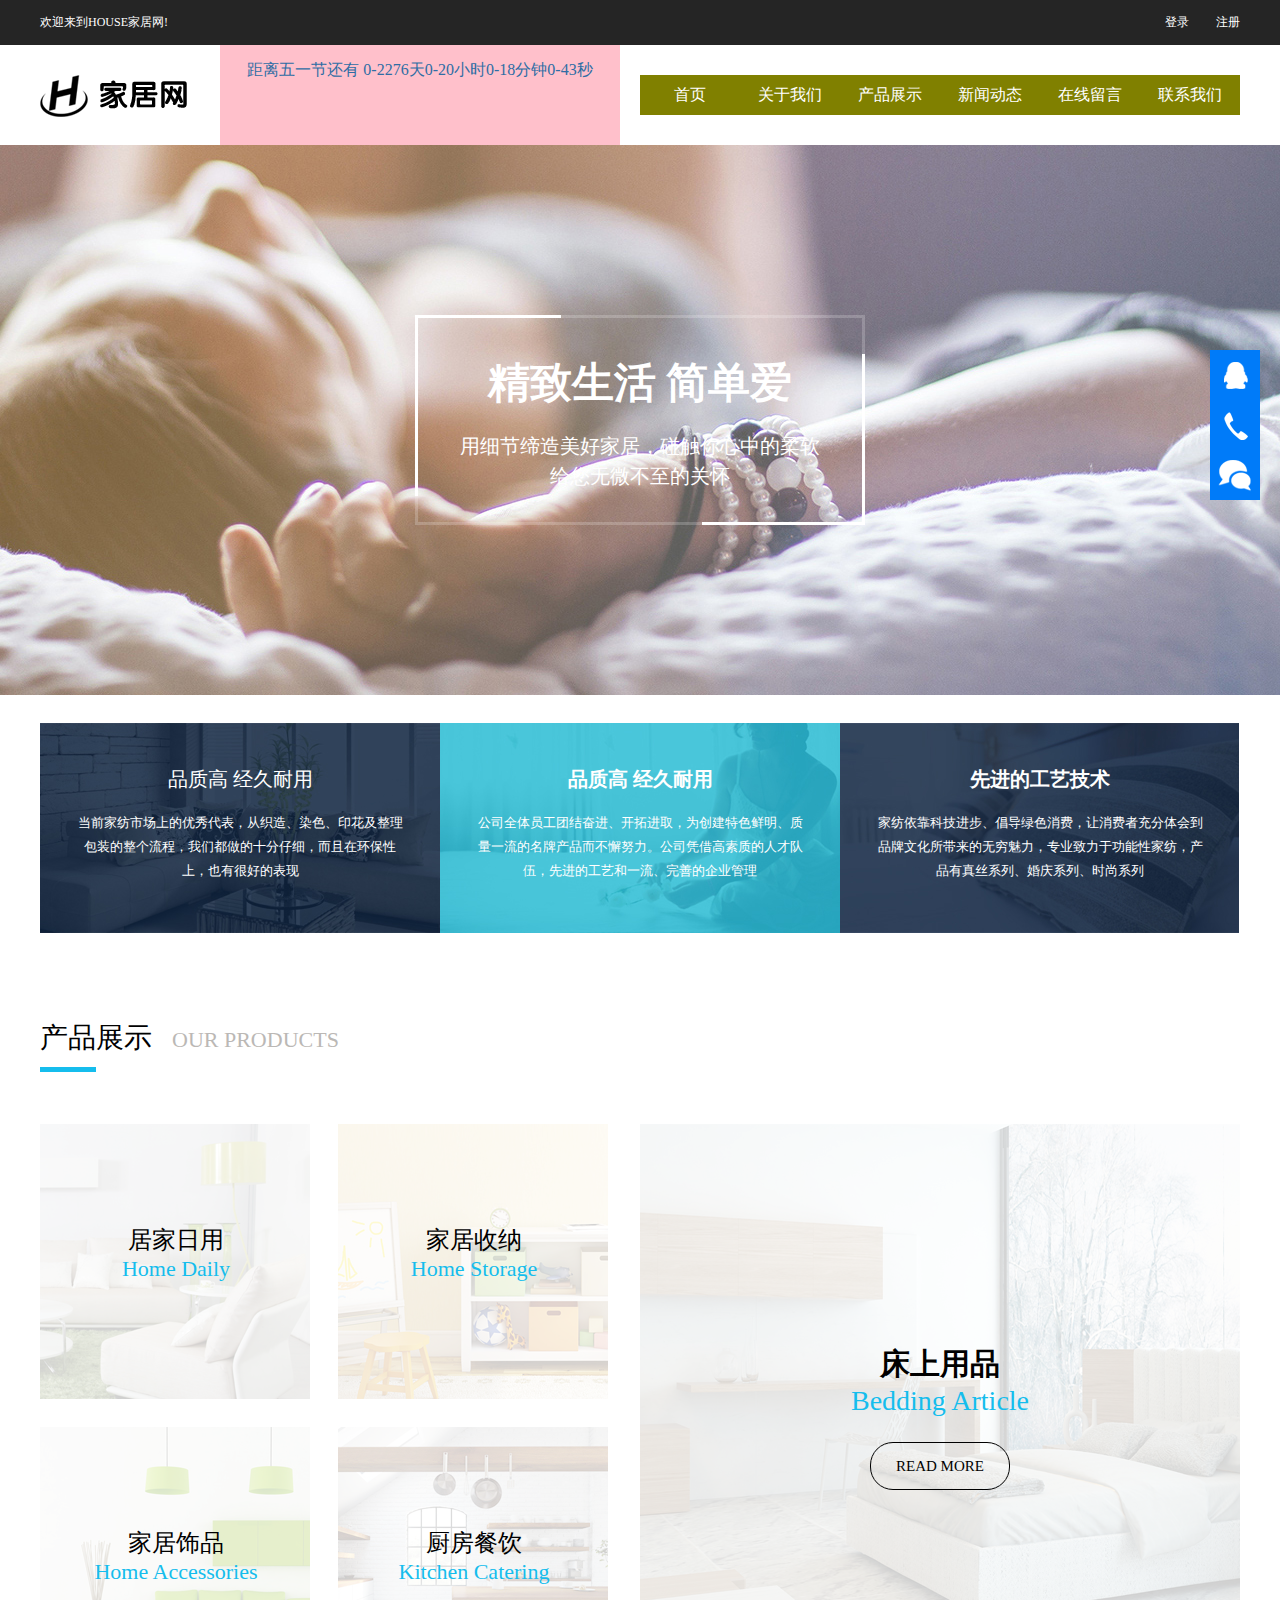
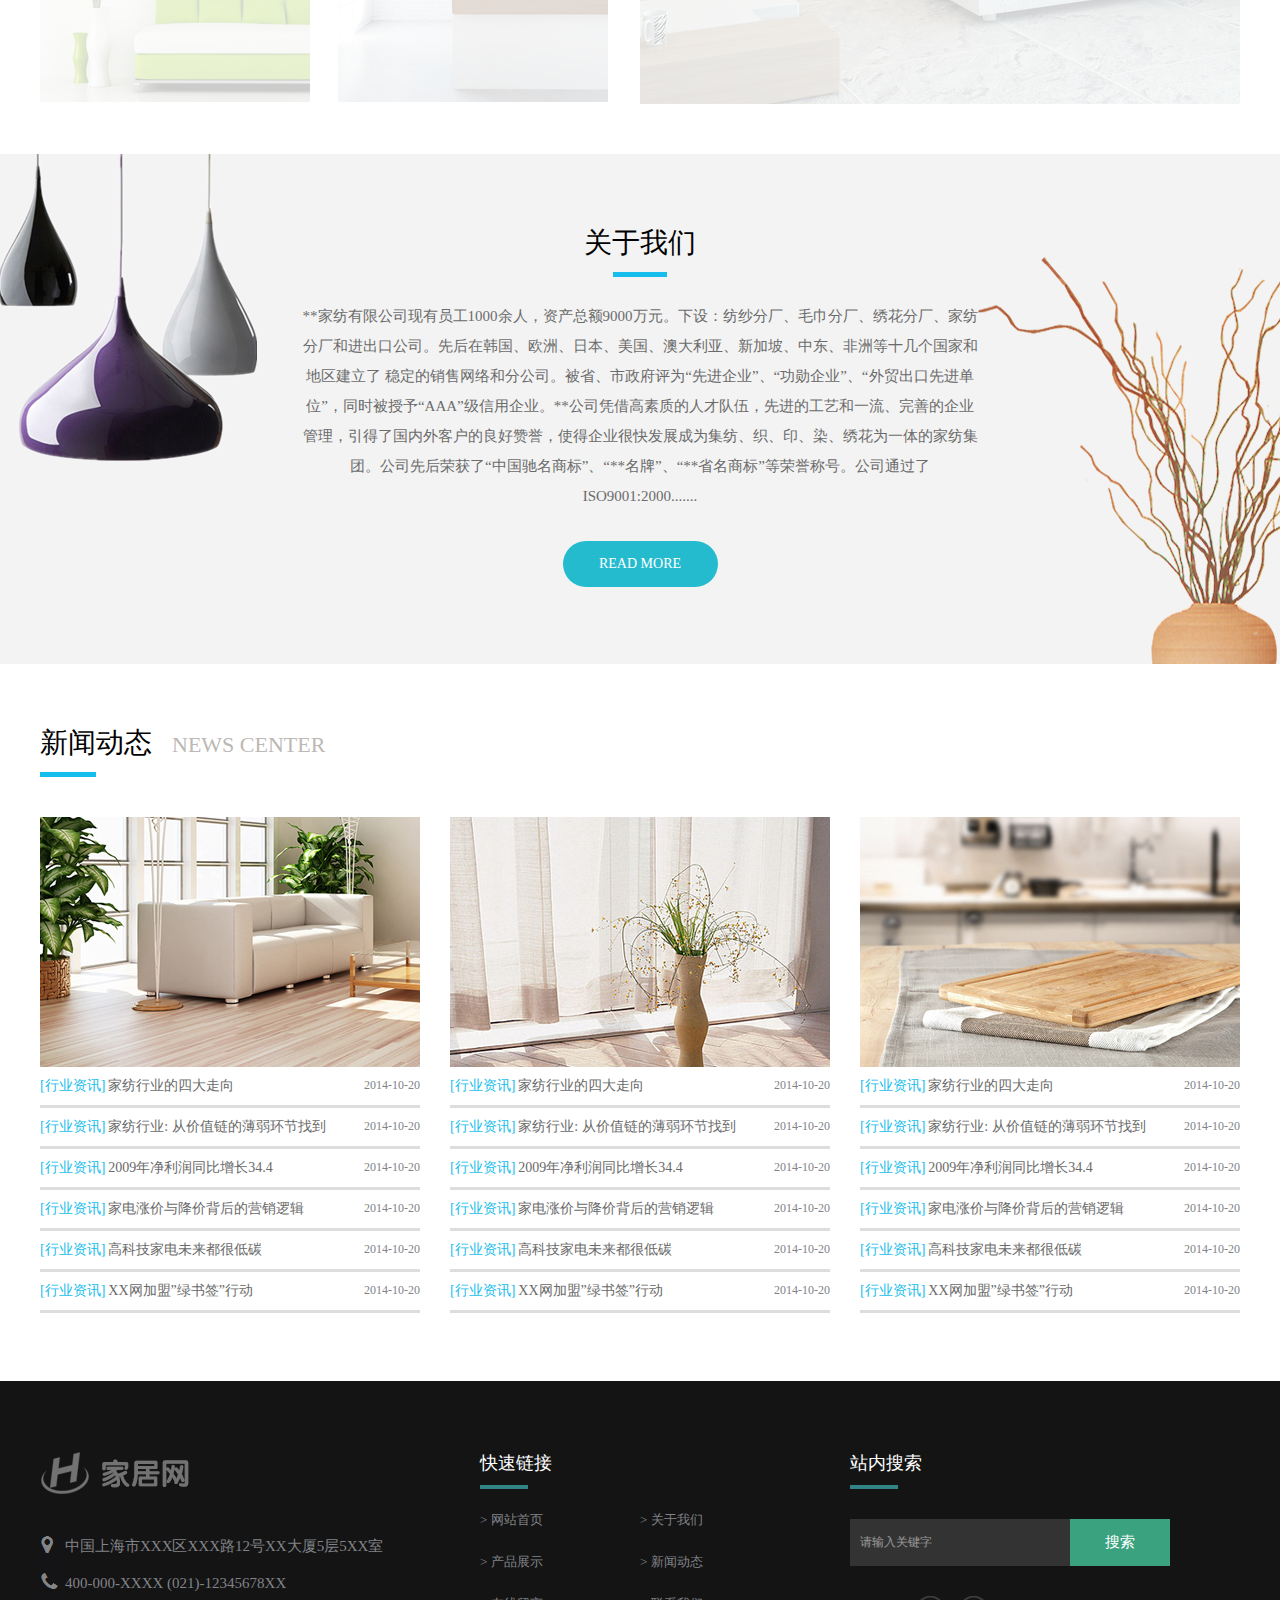
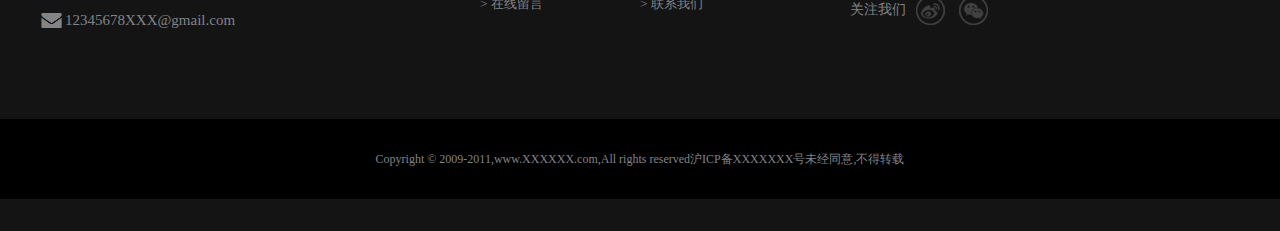
<file: index.html>
<!DOCTYPE html>
<html lang="en">

<head>
    <meta charset="UTF-8">
    <meta name="viewport" content="width=device-width, initial-scale=1.0">
    <meta http-equiv="X-UA-Compatible" content="ie=edge">
    <title>家居网-首页</title>
    <link rel="stylesheet" href="css/reset.css">
    <link rel="stylesheet" href="css/common.css">
    <link rel="stylesheet" href="css/index.css">
</head>

<body>
    <!-- 页眉 -->
    <div id="header">
        <div class="container-fluid bgc25">
            <!-- 欢迎语 header-top -->
            <div class="container header-top clearfix cfff font12">
                <p class="fl">欢迎来到HOUSE家居网!</p>
                <p class="fr">
                    <span id="deng">登录</span>
                    <span>注册</span>
                </p>
            </div>

        </div>
        <!-- 导航条 -->
        <div class="container clearfix">
            <!-- logo -->
            <h1 class="fl ptb25"><a href="#"><img src="images/logo.png" alt="图片加载失败"></a></h1>
            <!-- 导航栏 nav -->
            <ul class="fr nav">
                <li><a href="index.html">首页</a>
                    <p>
                        <a href="">公司新闻</a>
                        <a href="">家具知识</a>
                        <a href="">公司资质</a>
                        <a href="">行业新闻</a>
                    </p>
                </li>
                <li><a href="aboutUs.html">关于我们</a>
                    <p>
                        <a href="">公司新闻</a>
                        <a href="">家具知识</a>
                        <a href="">公司资质</a>
                        <a href="">行业新闻</a>
                    </p>
                </li>
                <li><a href="productShow.html">产品展示</a>
                    <p>
                        <a href="">公司新闻</a>
                        <a href="">家具知识</a>
                        <a href="">公司资质</a>
                        <a href="">行业新闻</a>
                    </p>
                </li>
                <li><a href="news.html">新闻动态</a>
                    <p>
                        <a href="">公司新闻</a>
                        <a href="">家具知识</a>
                        <a href="">公司资质</a>
                        <a href="">行业新闻</a>
                    </p>
                </li>
                <li><a href="message.html">在线留言</a>
                    <p>
                        <a href="">公司新闻</a>
                        <a href="">家具知识</a>
                        <a href="">公司资质</a>
                        <a href="">行业新闻</a>
                    </p>
                </li>
                <li><a href="contactUs.html">联系我们</a>
                    <p>
                        <a href="">公司新闻</a>
                        <a href="">家具知识</a>
                        <a href="">公司资质</a>
                        <a href="">行业新闻</a>
                    </p>
                </li>
            </ul>
            <div id='ftime'>距离五一节还有
                <span class="timer1">**天**小时**分钟**秒</span><br>
            </div>
        </div>

    </div>
       <!-- 登录框 -->
    <div id="modalBox">
        <div class="login-box">
            <span class="hiddend">×</span>
            <form id="myform" action="sc.html">
                <h2>立即登录</h2>
                <p class="p1">
                    <input id="user" type="text">
                    <img class="img1" src="images/delete1.png" alt="">
                    <span class="yh"></span>
                </p>
                <p class="p2">
                    <input id="user1" type="password">
                    <img class="img2" src="images/close.png" alt="">
                    <span class="ym"></span>

                </p>
                <p>
                    <input type="submit">
                </p>
                <p>
                    还没有账号？<a href="#">立即注册</a>
                </p>
            </form>
        </div>
    </div>

    <!-- banner图 -->
    <div id="banner" class="container-fluid">
        <div class="banner-content cfff font20">
            <h2>精致生活 简单爱</h2>
            <p class="lh30">用细节缔造美好家居，碰触你心中的柔软</p>
            <p class="lh30">给您无微不至的关怀</p>
        </div>
    </div>

    <!-- 企业文化 -->
    <div id="culture" class="container clearfix cfff">
        <div class="fl cul-cont1">
            <h5 class="font20 fwn">品质高 经久耐用</h5>
            <p class="font13">当前家纺市场上的优秀代表，从织造、染色、印花及整理包装的整个流程，我们都做的十分仔细，而且在环保性上，也有很好的表现</p>
        </div>
        <div class="fl cul-cont2">
            <h5 class="font20">品质高 经久耐用</h5>
            <p class="font13">公司全体员工团结奋进、开拓进取，为创建特色鲜明、质量一流的名牌产品而不懈努力。公司凭借高素质的人才队伍，先进的工艺和一流、完善的企业管理</p>
        </div>
        <div class="fr cul-cont3 ">
            <h5 class="font20">先进的工艺技术</h5>
            <p class="font13">家纺依靠科技进步、倡导绿色消费，让消费者充分体会到品牌文化所带来的无穷魅力，专业致力于功能性家纺，产品有真丝系列、婚庆系列、时尚系列</p>
        </div>
    </div>

    <!-- 产品展示 -->
    <div id="proshow" class="container">
        <h2 class="com-title font28 fwn">产品展示<span class=" font22 cb85">OUR PRODUCTS</span></h2>
        <div class="clearfix">
            <ul class="products fl">
                <li>
                    <img src="images/pic01.jpg" alt="图片加载失败">
                    <div>
                        <h4 class="font24">居家日用</h4>
                        <span class="font22 c15bd">Home Daily</span>
                    </div>
                </li>
                <li>
                    <img src="images/pic02.jpg" alt="图片加载失败">
                    <div>
                        <h4 class="font24">家居收纳</h4>
                        <span class="font22 c15bd">Home Storage</span>
                    </div>
                </li>
                <li>
                    <img src="images/pic03.jpg" alt="图片加载失败">
                    <div>
                        <h4 class="font24">家居饰品</h4>
                        <span class="font22 c15bd">Home Accessories</span>
                    </div>
                </li>
                <li>
                    <img src="images/pic04.jpg" alt="图片加载失败">
                    <div>
                        <h4 class="font24">厨房餐饮</h4>
                        <span class="font22 c15bd">Kitchen Catering</span>
                    </div>
                </li>
            </ul>
            <div class="bigpro fr">
                <a href="#"><img src="images/pic05.jpg" alt="图片加载失败"></a>
                <div>
                    <h4 class="font30">床上用品</h4>
                    <span class="font28 c15bd">Bedding Article</span>
                    <a href="#" class="font15 c000">READ MORE</a>
                </div>
            </div>
        </div>
    </div>

    <!-- 关于我们 -->
    <div id="aboutus" class="container-fluid">
        <div class="container">
            <h2 class="font28 fwn">关于我们</h2>
            <p class="font15 lh30 c6b">
                **家纺有限公司现有员工1000余人，资产总额9000万元。下设：纺纱分厂、毛巾分厂、绣花分厂、家纺分厂和进出口公司。先后在韩国、欧洲、日本、美国、澳大利亚、新加坡、中东、非洲等十几个国家和地区建立了
                稳定的销售网络和分公司。被省、市政府评为“先进企业”、“功勋企业”、“外贸出口先进单位”，同时被授予“AAA”级信用企业。**公司凭借高素质的人才队伍，先进的工艺和一流、完善的企业管理，引得了国内外客户的良好赞誉，使得企业很快发展成为集纺、织、印、染、绣花为一体的家纺集团。公司先后荣获了“中国驰名商标”、“**名牌”、“**省名商标”等荣誉称号。公司通过了ISO9001:2000.......
            </p>
            <a href="#" class="font14 cfff">READ MORE</a>
        </div>
    </div>

    <!-- 新闻动态 -->
    <div id="news" class="container clearfix">
        <h2 class="com-title font28 fwn">新闻动态<span class=" font22 cb85">NEWS CENTER</span></h2>
        <div class="fl">
            <img src="images/pic06.jpg" alt="图片加载失败">
            <ul>
                <li class="lh37">
                    <a class="c15bd font14" href="#">[行业资讯]</a>
                    <a class="c6a font14" href="#">家纺行业的四大走向</a>
                    <span class="font12 fr c138">2014-10-20</span>
                </li>
                <li class="lh37">
                    <a class="c15bd font14" href="#">[行业资讯]</a>
                    <a class="c6a font14" href="#">家纺行业: 从价值链的薄弱环节找到</a>
                    <span class="font12 fr c138">2014-10-20</span>
                </li>
                <li class="lh37">
                    <a class="c15bd font14" href="#">[行业资讯]</a>
                    <a class="c6a font14" href="#">2009年净利润同比增长34.4</a>
                    <span class="font12 fr c138">2014-10-20</span>
                </li>
                <li class="lh37">
                    <a class="c15bd font14" href="#">[行业资讯]</a>
                    <a class="c6a font14" href="#">家电涨价与降价背后的营销逻辑</a>
                    <span class="font12 fr c138">2014-10-20</span>
                </li>
                <li class="lh37">
                    <a class="c15bd font14" href="#">[行业资讯]</a>
                    <a class="c6a font14" href="#">高科技家电未来都很低碳</a>
                    <span class="font12 fr c138">2014-10-20</span>
                </li>
                <li class="lh37">
                    <a class="c15bd font14" href="#">[行业资讯]</a>
                    <a class="c6a font14" href="#">XX网加盟”绿书签”行动</a>
                    <span class="font12 fr c138">2014-10-20</span>
                </li>
            </ul>
        </div>
        <div class="fl">
            <img src="images/pic07.jpg" alt="图片加载失败">
            <ul>
                <li class="lh37">
                    <a class="c15bd font14" href="#">[行业资讯]</a>
                    <a class="c6a font14" href="#">家纺行业的四大走向</a>
                    <span class="font12 fr c138">2014-10-20</span>
                </li>
                <li class="lh37">
                    <a class="c15bd font14" href="#">[行业资讯]</a>
                    <a class="c6a font14" href="#">家纺行业: 从价值链的薄弱环节找到</a>
                    <span class="font12 fr c138">2014-10-20</span>
                </li>
                <li class="lh37">
                    <a class="c15bd font14" href="#">[行业资讯]</a>
                    <a class="c6a font14" href="#">2009年净利润同比增长34.4</a>
                    <span class="font12 fr c138">2014-10-20</span>
                </li>
                <li class="lh37">
                    <a class="c15bd font14" href="#">[行业资讯]</a>
                    <a class="c6a font14" href="#">家电涨价与降价背后的营销逻辑</a>
                    <span class="font12 fr c138">2014-10-20</span>
                </li>
                <li class="lh37">
                    <a class="c15bd font14" href="#">[行业资讯]</a>
                    <a class="c6a font14" href="#">高科技家电未来都很低碳</a>
                    <span class="font12 fr c138">2014-10-20</span>
                </li>
                <li class="lh37">
                    <a class="c15bd font14" href="#">[行业资讯]</a>
                    <a class="c6a font14" href="#">XX网加盟”绿书签”行动</a>
                    <span class="font12 fr c138">2014-10-20</span>
                </li>
            </ul>
        </div>
        <div class="fr">
            <img src="images/pic08.jpg" alt="图片加载失败">
            <ul>
                <li class="lh37">
                    <a class="c15bd font14" href="#">[行业资讯]</a>
                    <a class="c6a font14" href="#">家纺行业的四大走向</a>
                    <span class="font12 fr c138">2014-10-20</span>
                </li>
                <li class="lh37">
                    <a class="c15bd font14" href="#">[行业资讯]</a>
                    <a class="c6a font14" href="#">家纺行业: 从价值链的薄弱环节找到</a>
                    <span class="font12 fr c138">2014-10-20</span>
                </li>
                <li class="lh37">
                    <a class="c15bd font14" href="#">[行业资讯]</a>
                    <a class="c6a font14" href="#">2009年净利润同比增长34.4</a>
                    <span class="font12 fr c138">2014-10-20</span>
                </li>
                <li class="lh37">
                    <a class="c15bd font14" href="#">[行业资讯]</a>
                    <a class="c6a font14" href="#">家电涨价与降价背后的营销逻辑</a>
                    <span class="font12 fr c138">2014-10-20</span>
                </li>
                <li class="lh37">
                    <a class="c15bd font14" href="#">[行业资讯]</a>
                    <a class="c6a font14" href="#">高科技家电未来都很低碳</a>
                    <span class="font12 fr c138">2014-10-20</span>
                </li>
                <li class="lh37">
                    <a class="c15bd font14" href="#">[行业资讯]</a>
                    <a class="c6a font14" href="#">XX网加盟”绿书签”行动</a>
                    <span class="font12 fr c138">2014-10-20</span>
                </li>
            </ul>
        </div>
    </div>
    <!-- 客服联系方式 -->
    <div id="cuser">
        <a class="bg1" href="#"><span>qq联系</span></a>
        <a class="bg2" href="#"><span>1212121212</span></a>
        <a class="bg3" href="#"><span>微信联系</span> </a>
        <a class="bg4" style="display: none;"><span>返回上面</span> </a>
    </div>

    <!-- 页尾 -->
    <div class="fontainer-fluid" id="footer">
        <div class="container clearfix">
            <div class="ftr1 fl">
                <img class="mb30" src="images/logo2.jpg" alt="图片加载失败">
                <a href="#">中国上海市XXX区XXX路12号XX大厦5层5XX室</a>
                <a href="#">400-000-XXXX (021)-12345678XX</a>
                <a href="#">12345678XXX@gmail.com</a>
            </div>
            <div class="ftr2 fl">
                <h5 class="com-title font18 cfff fwn">快速链接</h5>
                <a href="index.html">网站首页</a>
                <a href="aboutUs.html">关于我们</a>
                <a href="productShow.html">产品展示</a>
                <a href="news.html">新闻动态</a>
                <a href="message.html">在线留言</a>
                <a href="contactUs.html">联系我们</a>
            </div>
            <div class="ftr3 fl">
                <h5 class="com-title font18 cfff fwn  mb30">站内搜索</h5>
                <p class="clearfix mb30">
                    <input class="text font12 fl" type="text" placeholder="请输入关键字">
                    <input class="sbt cfff font15 fl" type="submit" value="搜索">
                </p>
                <p class="font14 c138">
                    关注我们
                    <a class="web" href="#"></a>
                    <a class="wechat" href="#"></a>
                </p>
            </div>
        </div>
        <div class="ftr-cprt c138 font12"><span>Copyright © 2009-2011,www.XXXXXX.com,All rights
                reserved沪ICP备XXXXXXX号未经同意,不得转载</span></div>
    </div>
    <!-- 引入javascript -->
    <script src="js/index.js"></script>
    <script src="js/modal.js"></script>
    <script src="js/nav.js"></script>
    <script src="js/timer.js"></script>
</body>

</html>
</file>
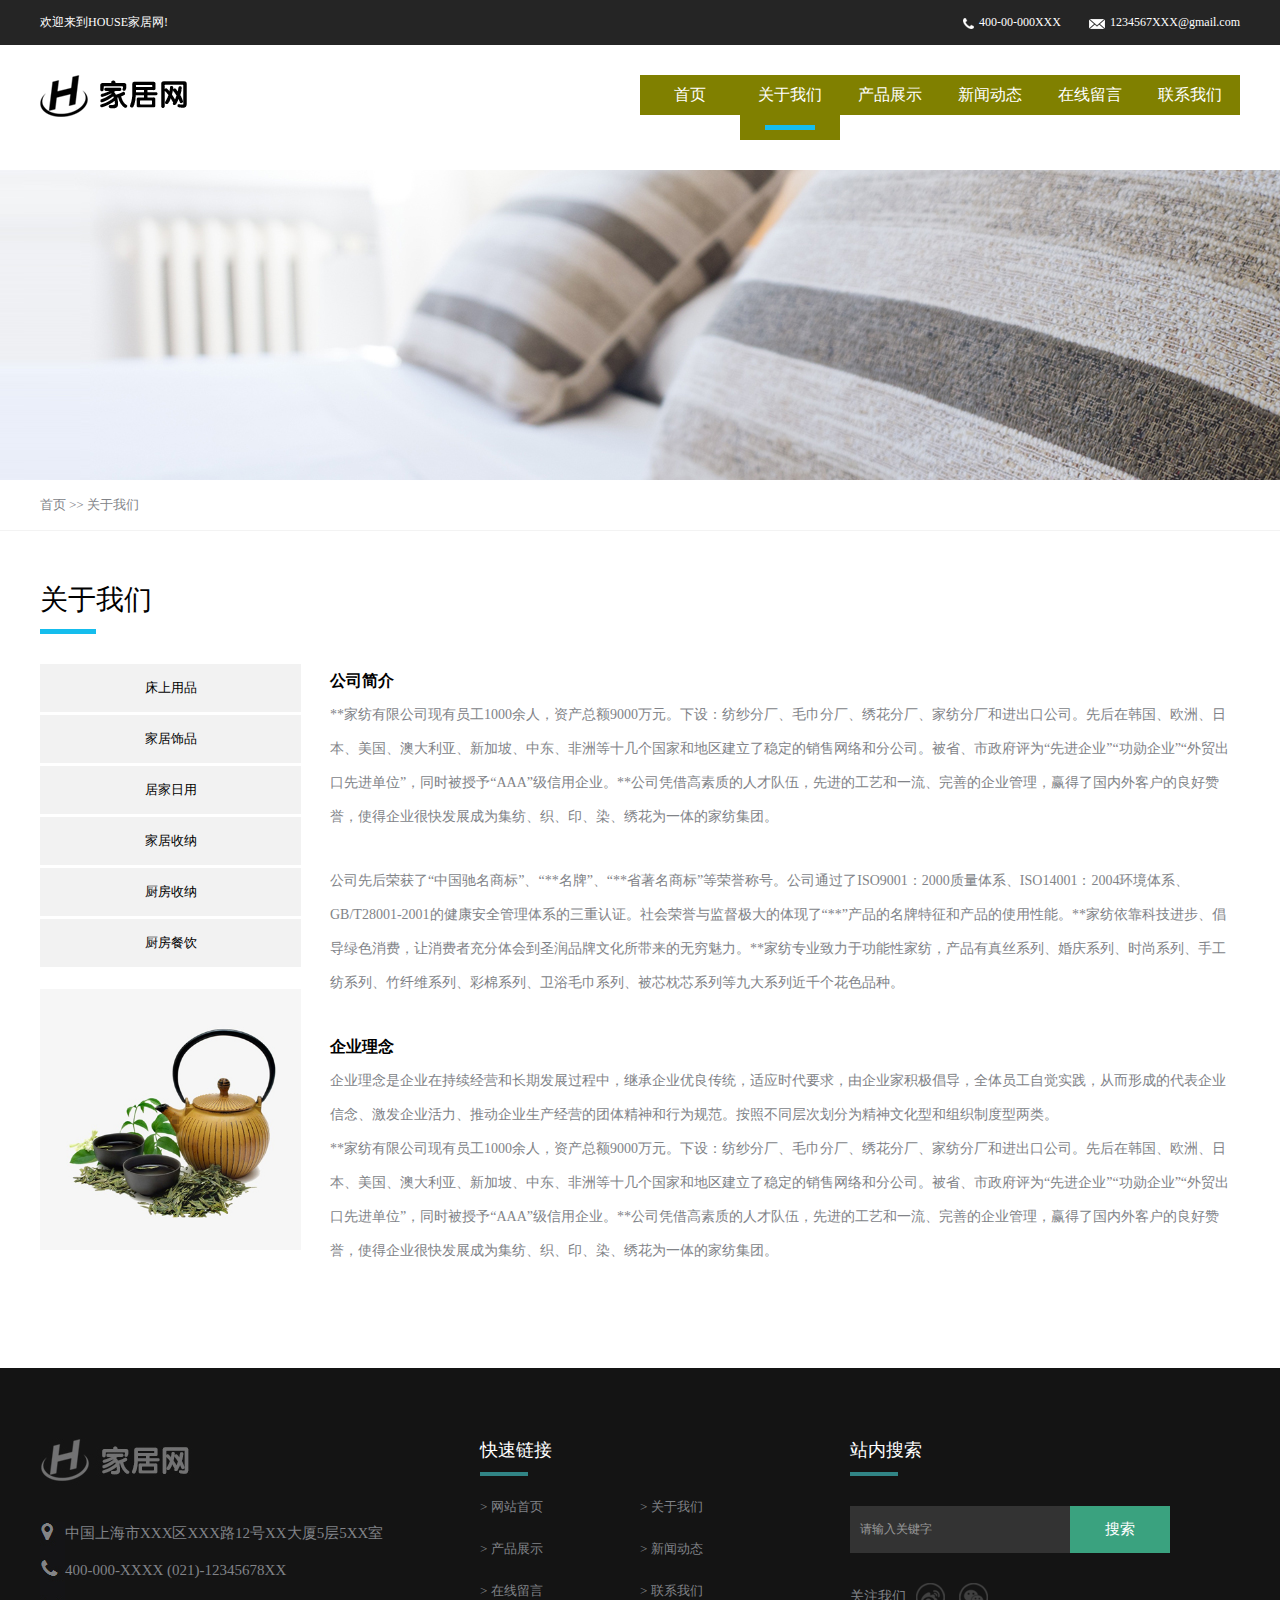
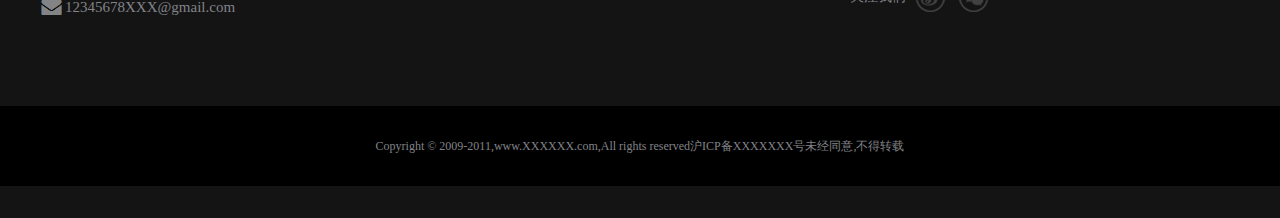
<file: aboutUs.html>
<!DOCTYPE html>
<html lang="en">

<head>
    <meta charset="UTF-8">
    <meta name="viewport" content="width=device-width, initial-scale=1.0">
    <meta http-equiv="X-UA-Compatible" content="ie=edge">
    <title>家居网-关于我们</title>
    <link rel="stylesheet" href="css/reset.css">
    <link rel="stylesheet" href="css/common.css">
    <link rel="stylesheet" href="css/aboutUs.css">
</head>

<body>
    <!-- 页眉 -->
    <div id="header">
        <div class="container-fluid bgc25">
            <!-- 欢迎语 header-top -->
            <div class="container header-top clearfix cfff font12">
                <p class="fl">欢迎来到HOUSE家居网!</p>
                <p class="fr">
                    <span><img src="images/tel.png" alt="图片加载失败"> 400-00-000XXX</span>
                    <span><img src="images/mail.png" alt="图片加载失败"> 1234567XXX@gmail.com</span>
                </p>
            </div>
        </div>
        <!-- 导航条 -->
        <div class="container clearfix">
            <!-- logo -->
            <h1 class="fl ptb25"><a href="#"><img src="images/logo.png" alt="图片加载失败"></a></h1>
            <!-- 导航栏 nav -->
            <ul class="fr nav">
                <li><a href="index.html">首页</a></li>
                <li class="active"><a href="aboutUs.html">关于我们</a></li>
                <li><a href="productShow.html">产品展示</a></li>
                <li><a href="news.html">新闻动态</a></li>
                <li><a href="message.html">在线留言</a></li>
                <li><a href="contactUs.html">联系我们</a></li>
            </ul>
        </div>
    </div>

    <!-- banner图 -->
    <div id="banner2" class="container-fluid"></div>

    <!-- 当前页面位置 -->
    <div id="where" class="container-fluid mb50">
        <p class="container">
            <a class="c138 font13" href="index.html">首页</a>
            <span class="c138 font13"> &gt;&gt; </span>
            <a class="c138 font13" href="aboutUs.html">关于我们</a>
        </p>
    </div>

    <!-- 关于我们 标题 -->
    <h2 class="container com-title font28 fwn mb30">关于我们</h2>

    <!-- 内容块 -->
    <div id="content" class="container clearfix mb70">
        <!-- 通用 左侧栏 -->
        <div class="cont-limg fl">
            <div class="clearfix">
                <a href="#">床上用品</a>
                <a href="#">家居饰品</a>
                <a href="#">居家日用</a>
                <a href="#">家居收纳</a>
                <a href="#">厨房收纳</a>
                <a href="#">厨房餐饮</a>
            </div>
            <img src="images/08.jpg" alt="图片加载失败">
        </div>
        <div class="cont-right fl">
            <h5>公司简介</h5>
            <p>**家纺有限公司现有员工1000余人，资产总额9000万元。下设：纺纱分厂、毛巾分厂、绣花分厂、家纺分厂和进出口公司。先后在韩国、欧洲、日本、美国、澳大利亚、新加坡、中东、非洲等十几个国家和地区建立了稳定的销售网络和分公司。被省、市政府评为“先进企业”“功勋企业”“外贸出口先进单位”，同时被授予“AAA”级信用企业。**公司凭借高素质的人才队伍，先进的工艺和一流、完善的企业管理，赢得了国内外客户的良好赞誉，使得企业很快发展成为集纺、织、印、染、绣花为一体的家纺集团。
            </p>

            <p>公司先后荣获了“中国驰名商标”、“**名牌”、“**省著名商标”等荣誉称号。公司通过了ISO9001：2000质量体系、ISO14001：2004环境体系、GB/T28001-2001的健康安全管理体系的三重认证。社会荣誉与监督极大的体现了“**”产品的名牌特征和产品的使用性能。**家纺依靠科技进步、倡导绿色消费，让消费者充分体会到圣润品牌文化所带来的无穷魅力。**家纺专业致力于功能性家纺，产品有真丝系列、婚庆系列、时尚系列、手工纺系列、竹纤维系列、彩棉系列、卫浴毛巾系列、被芯枕芯系列等九大系列近千个花色品种。
            </p>

            <h5>企业理念</h5>
            <p>
                企业理念是企业在持续经营和长期发展过程中，继承企业优良传统，适应时代要求，由企业家积极倡导，全体员工自觉实践，从而形成的代表企业信念、激发企业活力、推动企业生产经营的团体精神和行为规范。按照不同层次划分为精神文化型和组织制度型两类。<br>
                **家纺有限公司现有员工1000余人，资产总额9000万元。下设：纺纱分厂、毛巾分厂、绣花分厂、家纺分厂和进出口公司。先后在韩国、欧洲、日本、美国、澳大利亚、新加坡、中东、非洲等十几个国家和地区建立了稳定的销售网络和分公司。被省、市政府评为“先进企业”“功勋企业”“外贸出口先进单位”，同时被授予“AAA”级信用企业。**公司凭借高素质的人才队伍，先进的工艺和一流、完善的企业管理，赢得了国内外客户的良好赞誉，使得企业很快发展成为集纺、织、印、染、绣花为一体的家纺集团。
            </p>
        </div>
    </div>

    <!-- 页尾 -->
    <div class="fontainer-fluid" id="footer">
        <div class="container clearfix">
            <div class="ftr1 fl">
                <img class="mb30" src="images/logo2.jpg" alt="图片加载失败">
                <a href="#">中国上海市XXX区XXX路12号XX大厦5层5XX室</a>
                <a href="#">400-000-XXXX (021)-12345678XX</a>
                <a href="#">12345678XXX@gmail.com</a>
            </div>
            <div class="ftr2 fl">
                <h5 class="com-title font18 cfff fwn">快速链接</h5>
                <a href="index.html">网站首页</a>
                <a href="aboutUs.html">关于我们</a>
                <a href="productShow.html">产品展示</a>
                <a href="news.html">新闻动态</a>
                <a href="message.html">在线留言</a>
                <a href="contactUs.html">联系我们</a>
            </div>
            <div class="ftr3 fl">
                <h5 class="com-title font18 cfff fwn  mb30">站内搜索</h5>
                <p class="clearfix mb30">
                    <input class="text font12 fl" type="text" placeholder="请输入关键字">
                    <input class="sbt cfff font15 fl" type="submit" value="搜索">
                </p>
                <p class="font14 c138">
                    关注我们
                    <a class="web" href="#"></a>
                    <a class="wechat" href="#"></a>
                </p>
            </div>
        </div>
        <div class="ftr-cprt c138 font12"><span>Copyright © 2009-2011,www.XXXXXX.com,All rights
                reserved沪ICP备XXXXXXX号未经同意,不得转载</span></div>
    </div>

</body>

</html>
</file>
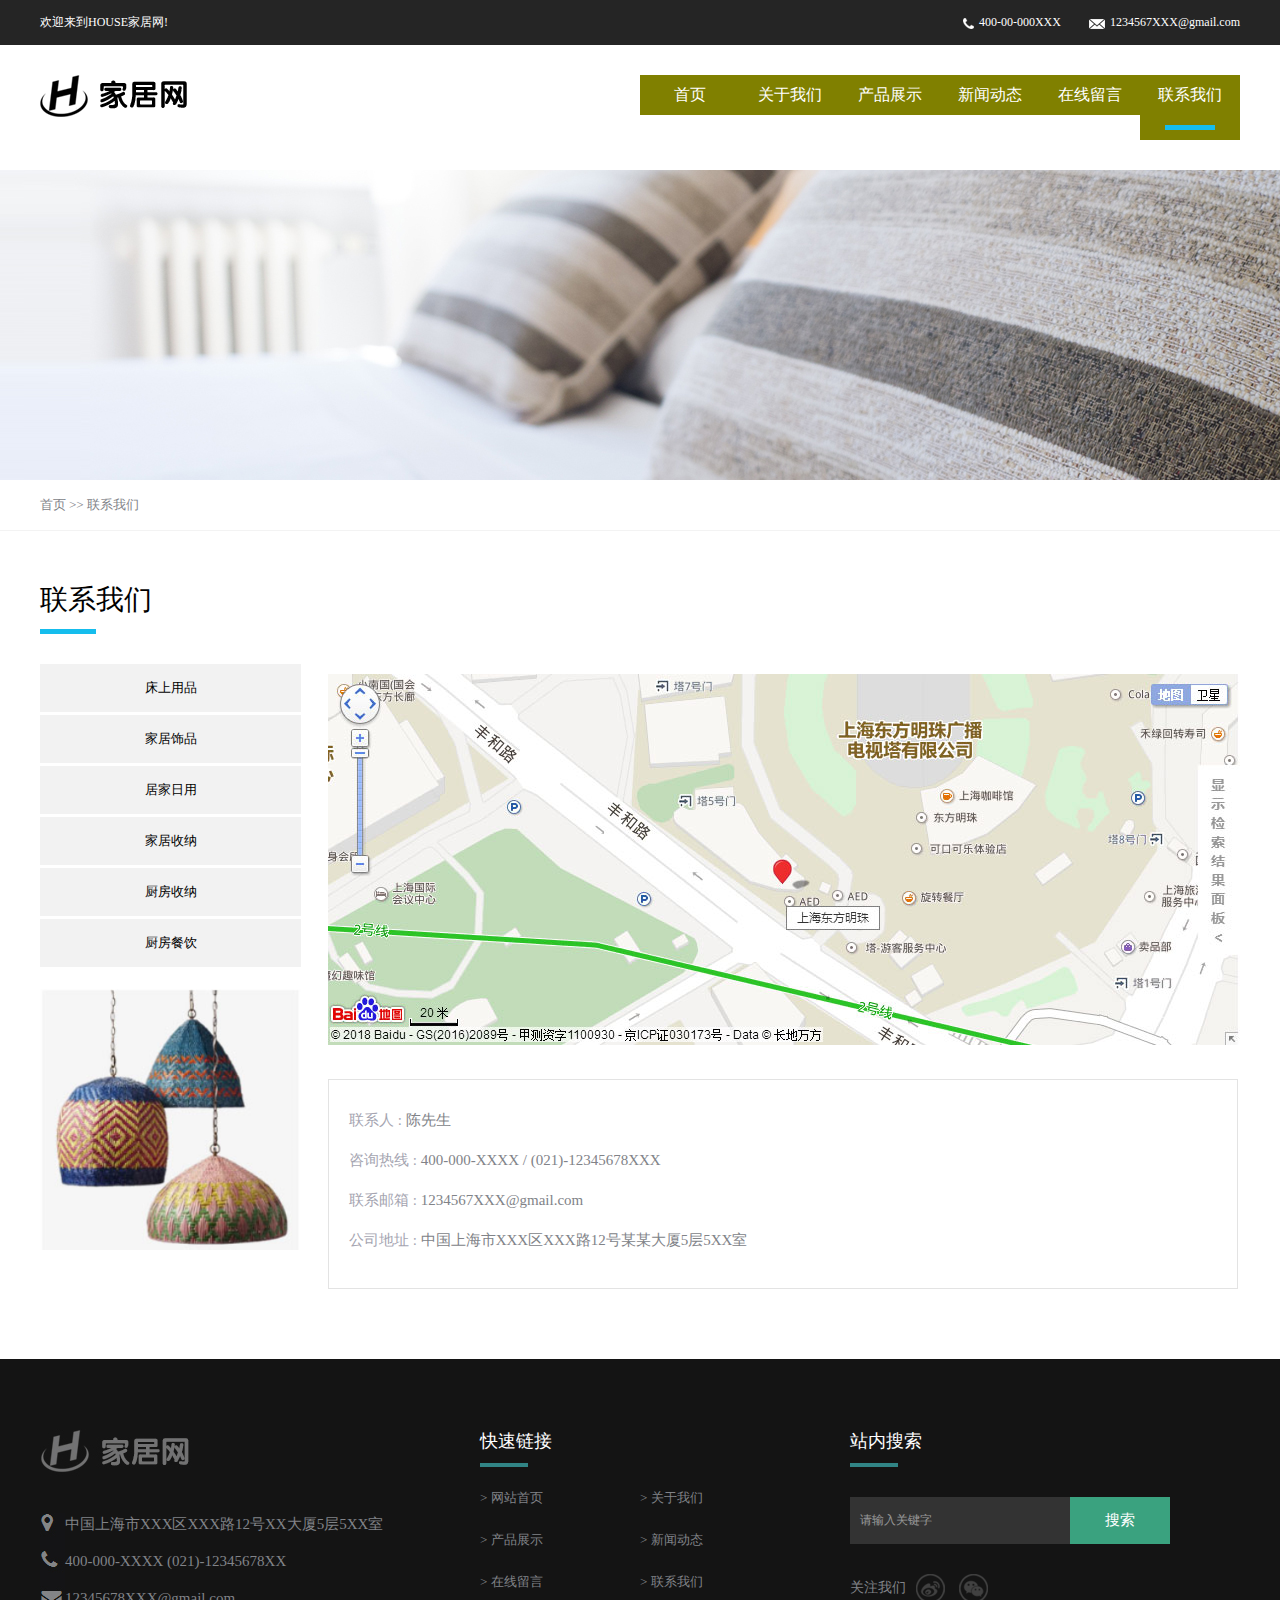
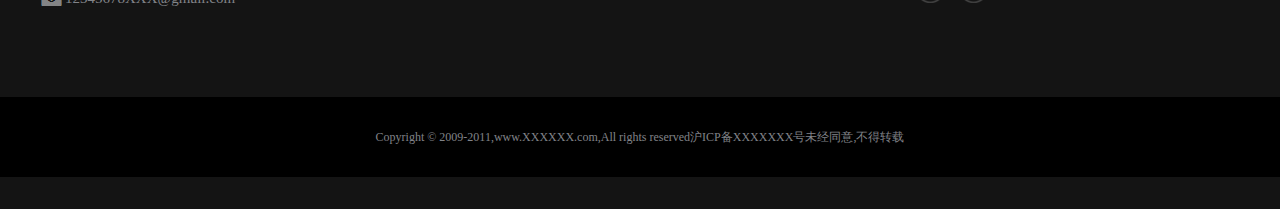
<file: contactUs.html>
<!DOCTYPE html>
<html lang="en">

<head>
    <meta charset="UTF-8">
    <meta name="viewport" content="width=device-width, initial-scale=1.0">
    <meta http-equiv="X-UA-Compatible" content="ie=edge">
    <title>家居网-联系我们</title>
    <link rel="stylesheet" href="css/reset.css">
    <link rel="stylesheet" href="css/common.css">
    <link rel="stylesheet" href="css/contactUs.css">
</head>

<body>
    <!-- 页眉 -->
    <div id="header">
        <div class="container-fluid bgc25">
            <!-- 欢迎语 header-top -->
            <div class="container header-top clearfix cfff font12">
                <p class="fl">欢迎来到HOUSE家居网!</p>
                <p class="fr">
                    <span><img src="images/tel.png" alt="图片加载失败"> 400-00-000XXX</span>
                    <span><img src="images/mail.png" alt="图片加载失败"> 1234567XXX@gmail.com</span>
                </p>
            </div>
        </div>
        <!-- 导航条 -->
        <div class="container clearfix">
            <!-- logo -->
            <h1 class="fl ptb25"><a href="#"><img src="images/logo.png" alt="图片加载失败"></a></h1>
            <!-- 导航栏 nav -->
            <ul class="fr nav">
                <li><a href="index.html">首页</a></li>
                <li><a href="aboutUs.html">关于我们</a></li>
                <li><a href="productShow.html">产品展示</a></li>
                <li><a href="news.html">新闻动态</a></li>
                <li><a href="message.html">在线留言</a></li>
                <li class="active"><a href="contactUs.html">联系我们</a></li>
            </ul>
        </div>
    </div>

    <!-- banner图 -->
    <div id="banner2" class="container-fluid"></div>

    <!-- 当前页面位置 -->
    <div id="where" class="container-fluid mb50">
        <p class="container">
            <a class="c138 font13" href="index.html">首页</a>
            <span class="c138 font13"> &gt;&gt; </span>
            <a class="c138 font13" href="contactUs.html">联系我们</a>
        </p>
    </div>

    <!-- 关于我们 标题 -->
    <h2 class="container com-title font28 fwn mb30">联系我们</h2>

    <!-- 内容块 -->
    <div id="content" class="container clearfix mb70">
        <!-- 通用 左侧栏 -->
        <div class="cont-limg fl">
            <div class="clearfix">
                <a href="#">床上用品</a>
                <a href="#">家居饰品</a>
                <a href="#">居家日用</a>
                <a href="#">家居收纳</a>
                <a href="#">厨房收纳</a>
                <a href="#">厨房餐饮</a>
            </div>
            <img src="images/09.png" alt="图片加载失败">
        </div>
        <div class="cont-right fr">
            <img src="images/map.jpg" alt="图片加载失败">
            <div class="information">
                <p><span class="ca5b">联系人 : </span>陈先生</p>
                <p><span class="ca5b">咨询热线 :</span> 400-000-XXXX / (021)-12345678XXX</p>
                <p><span class="ca5b">联系邮箱 :</span> 1234567XXX@gmail.com</p>
                <p><span class="ca5b">公司地址 :</span> 中国上海市XXX区XXX路12号某某大厦5层5XX室</p>
            </div>
        </div>
    </div>









    <!-- 页尾 -->
    <div class="fontainer-fluid" id="footer">
        <div class="container clearfix">
            <div class="ftr1 fl">
                <img class="mb30" src="images/logo2.jpg" alt="图片加载失败">
                <a href="#">中国上海市XXX区XXX路12号XX大厦5层5XX室</a>
                <a href="#">400-000-XXXX (021)-12345678XX</a>
                <a href="#">12345678XXX@gmail.com</a>
            </div>
            <div class="ftr2 fl">
                <h5 class="com-title font18 cfff fwn">快速链接</h5>
                <a href="index.html">网站首页</a>
                <a href="aboutUs.html">关于我们</a>
                <a href="productShow.html">产品展示</a>
                <a href="news.html">新闻动态</a>
                <a href="message.html">在线留言</a>
                <a href="contactUs.html">联系我们</a>
            </div>
            <div class="ftr3 fl">
                <h5 class="com-title font18 cfff fwn  mb30">站内搜索</h5>
                <p class="clearfix mb30">
                    <input class="text font12 fl" type="text" placeholder="请输入关键字">
                    <input class="sbt cfff font15 fl" type="submit" value="搜索">
                </p>
                <p class="font14 c138">
                    关注我们
                    <a class="web" href="#"></a>
                    <a class="wechat" href="#"></a>
                </p>
            </div>
        </div>
        <div class="ftr-cprt c138 font12"><span>Copyright © 2009-2011,www.XXXXXX.com,All rights
                reserved沪ICP备XXXXXXX号未经同意,不得转载</span></div>
    </div>

</body>

</html>
</file>
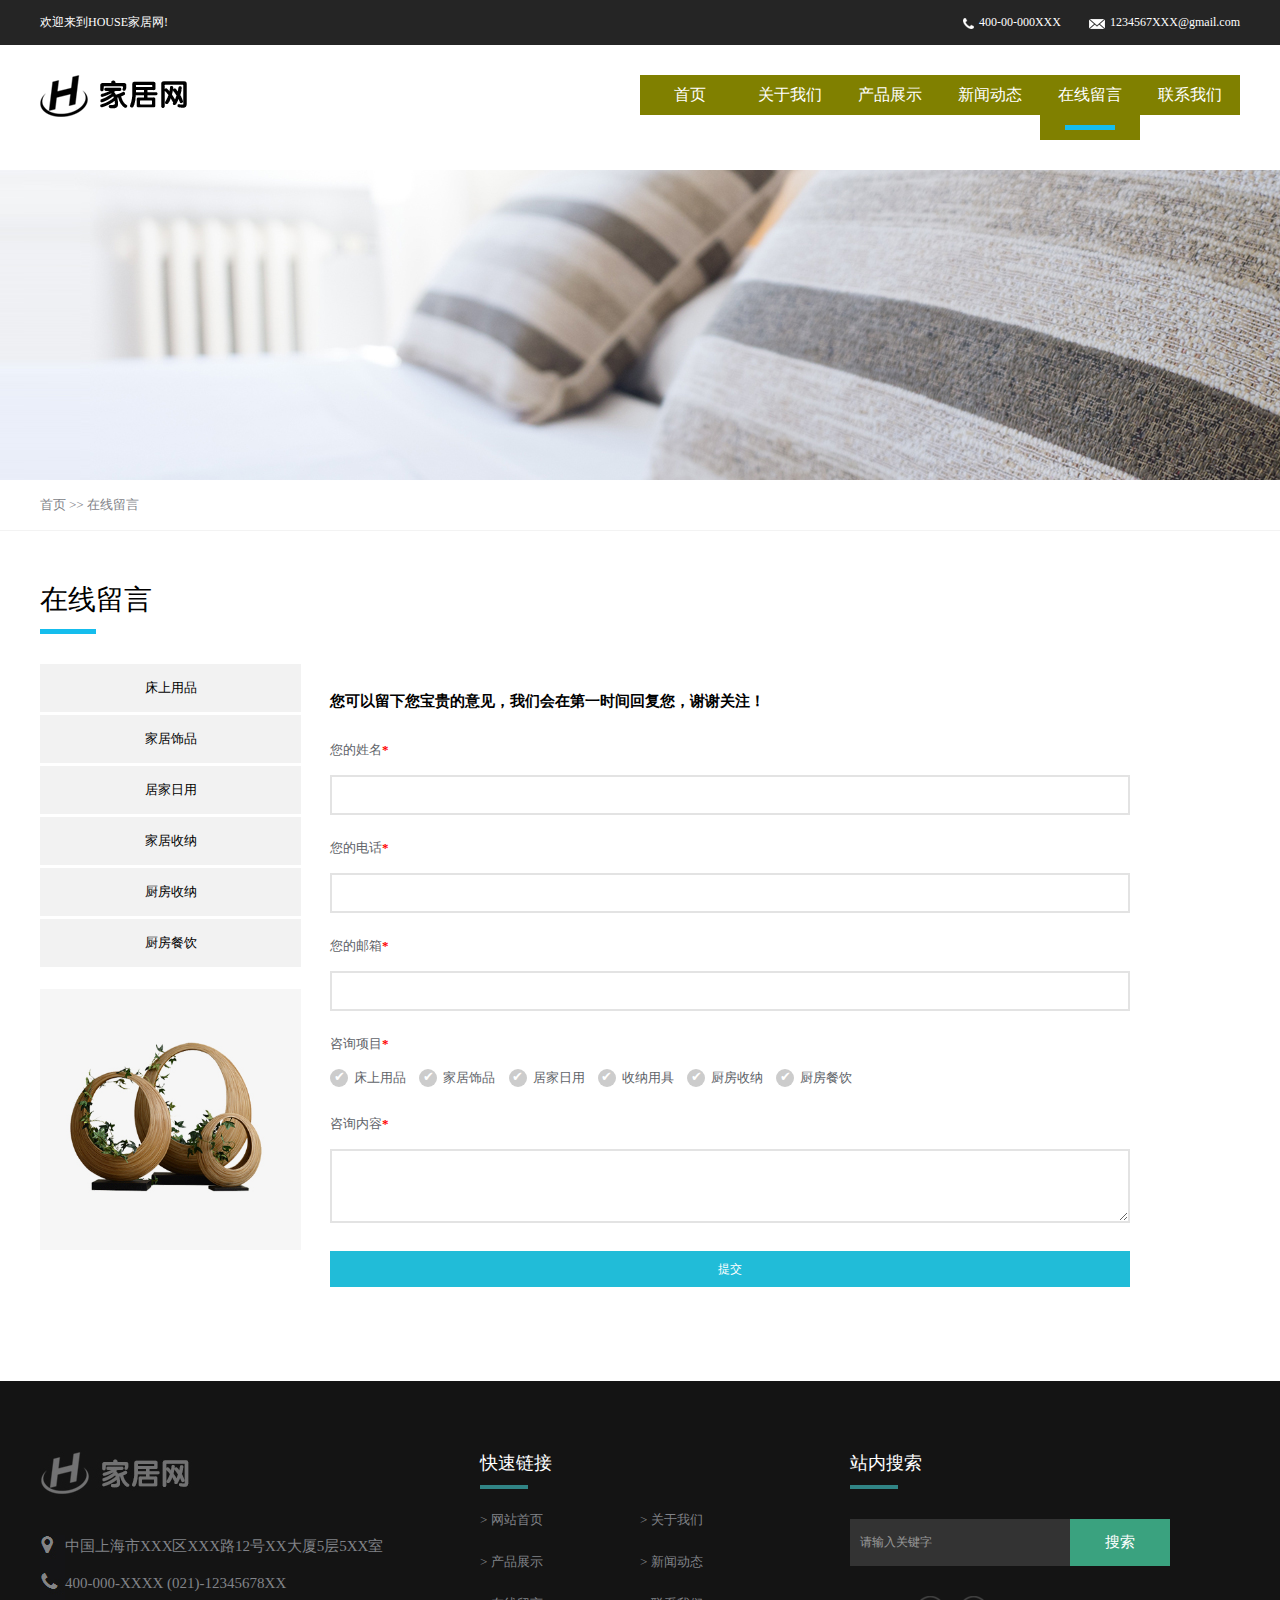
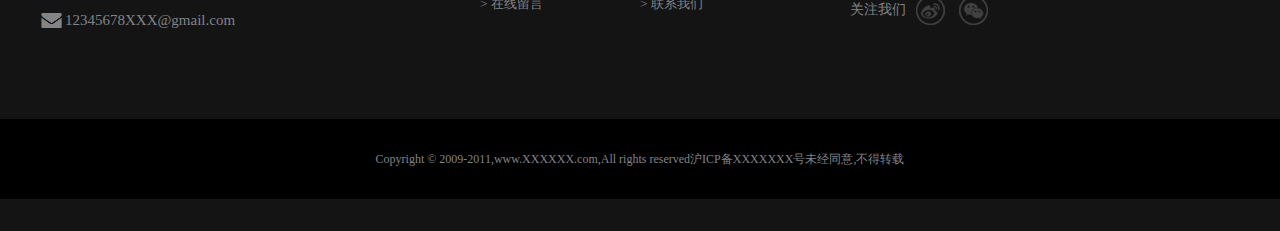
<file: message.html>
<!DOCTYPE html>
<html lang="en">

<head>
    <meta charset="UTF-8">
    <meta name="viewport" content="width=device-width, initial-scale=1.0">
    <meta http-equiv="X-UA-Compatible" content="ie=edge">
    <title>家居网-在线留言</title>
    <link rel="stylesheet" href="css/reset.css">
    <link rel="stylesheet" href="css/common.css">
    <link rel="stylesheet" href="css/message.css">
</head>

<body>
    <!-- 页眉 -->
    <div id="header">
        <div class="container-fluid bgc25">
            <!-- 欢迎语 header-top -->
            <div class="container header-top clearfix cfff font12">
                <p class="fl">欢迎来到HOUSE家居网!</p>
                <p class="fr">
                    <span><img src="images/tel.png" alt="图片加载失败"> 400-00-000XXX</span>
                    <span><img src="images/mail.png" alt="图片加载失败"> 1234567XXX@gmail.com</span>
                </p>
            </div>
        </div>
        <!-- 导航条 -->
        <div class="container clearfix">
            <!-- logo -->
            <h1 class="fl ptb25"><a href="#"><img src="images/logo.png" alt="图片加载失败"></a></h1>
            <!-- 导航栏 nav -->
            <ul class="fr nav">
                <li><a href="index.html">首页</a></li>
                <li><a href="aboutUs.html">关于我们</a></li>
                <li><a href="productShow.html">产品展示</a></li>
                <li><a href="news.html">新闻动态</a></li>
                <li class="active"><a href="message.html">在线留言</a></li>
                <li><a href="contactUs.html">联系我们</a></li>
            </ul>
        </div>
    </div>

    <!-- banner图 -->
    <div id="banner2" class="container-fluid"></div>

    <!-- 当前页面位置 -->
    <div id="where" class="container-fluid mb50">
        <p class="container">
            <a class="c138 font13" href="index.html">首页</a>
            <span class="c138 font13"> &gt;&gt; </span>
            <a class="c138 font13" href="message.html">在线留言</a>
        </p>
    </div>

    <!-- 关于我们 标题 -->
    <h2 class="container com-title font28 fwn mb30">在线留言</h2>

    <!-- 内容块 -->
    <div id="content" class="container clearfix mb70">
        <!-- 通用 左侧栏 -->
        <div class="cont-limg fl">
            <div class="clearfix">
                <a href="#">床上用品</a>
                <a href="#">家居饰品</a>
                <a href="#">居家日用</a>
                <a href="#">家居收纳</a>
                <a href="#">厨房收纳</a>
                <a href="#">厨房餐饮</a>
            </div>
            <img src="images/03_f0hi.jpg" alt="图片加载失败">
        </div>
        <div class="cont-right fl ml28 mt28">
            <h4 class="font15 mb30">您可以留下您宝贵的意见，我们会在第一时间回复您，谢谢关注！</h4>
            <p>您的姓名</p>
            <input type="text">
            <p>您的电话</p>
            <input type="text">
            <p>您的邮箱</p>
            <input type="text">
            <p>咨询项目</p>
            <span>
                <input id="ckb1" type="checkbox">床上用品
                <label for="ckb1"></label>
            </span>
            <span>
                <input id="ckb2" type="checkbox">家居饰品
                <label for="ckb2"></label>
            </span>
            <span>
                <input id="ckb3" type="checkbox">居家日用
                <label for="ckb3"></label>
            </span>
            <span>
                <input id="ckb4" type="checkbox">收纳用具
                <label for="ckb4"></label>
            </span>
            <span>
                <input id="ckb5" type="checkbox">厨房收纳
                <label for="ckb5"></label>
            </span>
            <span>
                <input id="ckb6" type="checkbox">厨房餐饮
                <label for="ckb6"></label>
            </span>
            <p class="mt28">咨询内容</p>
            <textarea></textarea>
            <input type="submit" value="提交">
        </div>
    </div>




    



    <!-- 页尾 -->
    <div class="fontainer-fluid" id="footer">
        <div class="container clearfix">
            <div class="ftr1 fl">
                <img class="mb30" src="images/logo2.jpg" alt="图片加载失败">
                <a href="#">中国上海市XXX区XXX路12号XX大厦5层5XX室</a>
                <a href="#">400-000-XXXX (021)-12345678XX</a>
                <a href="#">12345678XXX@gmail.com</a>
            </div>
            <div class="ftr2 fl">
                <h5 class="com-title font18 cfff fwn">快速链接</h5>
                <a href="index.html">网站首页</a>
                <a href="aboutUs.html">关于我们</a>
                <a href="productShow.html">产品展示</a>
                <a href="news.html">新闻动态</a>
                <a href="message.html">在线留言</a>
                <a href="contactUs.html">联系我们</a>
            </div>
            <div class="ftr3 fl">
                <h5 class="com-title font18 cfff fwn  mb30">站内搜索</h5>
                <p class="clearfix mb30">
                    <input class="text font12 fl" type="text" placeholder="请输入关键字">
                    <input class="sbt cfff font15 fl" type="submit" value="搜索">
                </p>
                <p class="font14 c138">
                    关注我们
                    <a class="web" href="#"></a>
                    <a class="wechat" href="#"></a>
                </p>
            </div>
        </div>
        <div class="ftr-cprt c138 font12"><span>Copyright © 2009-2011,www.XXXXXX.com,All rights
                reserved沪ICP备XXXXXXX号未经同意,不得转载</span></div>
    </div>

</body>

</html>
</file>
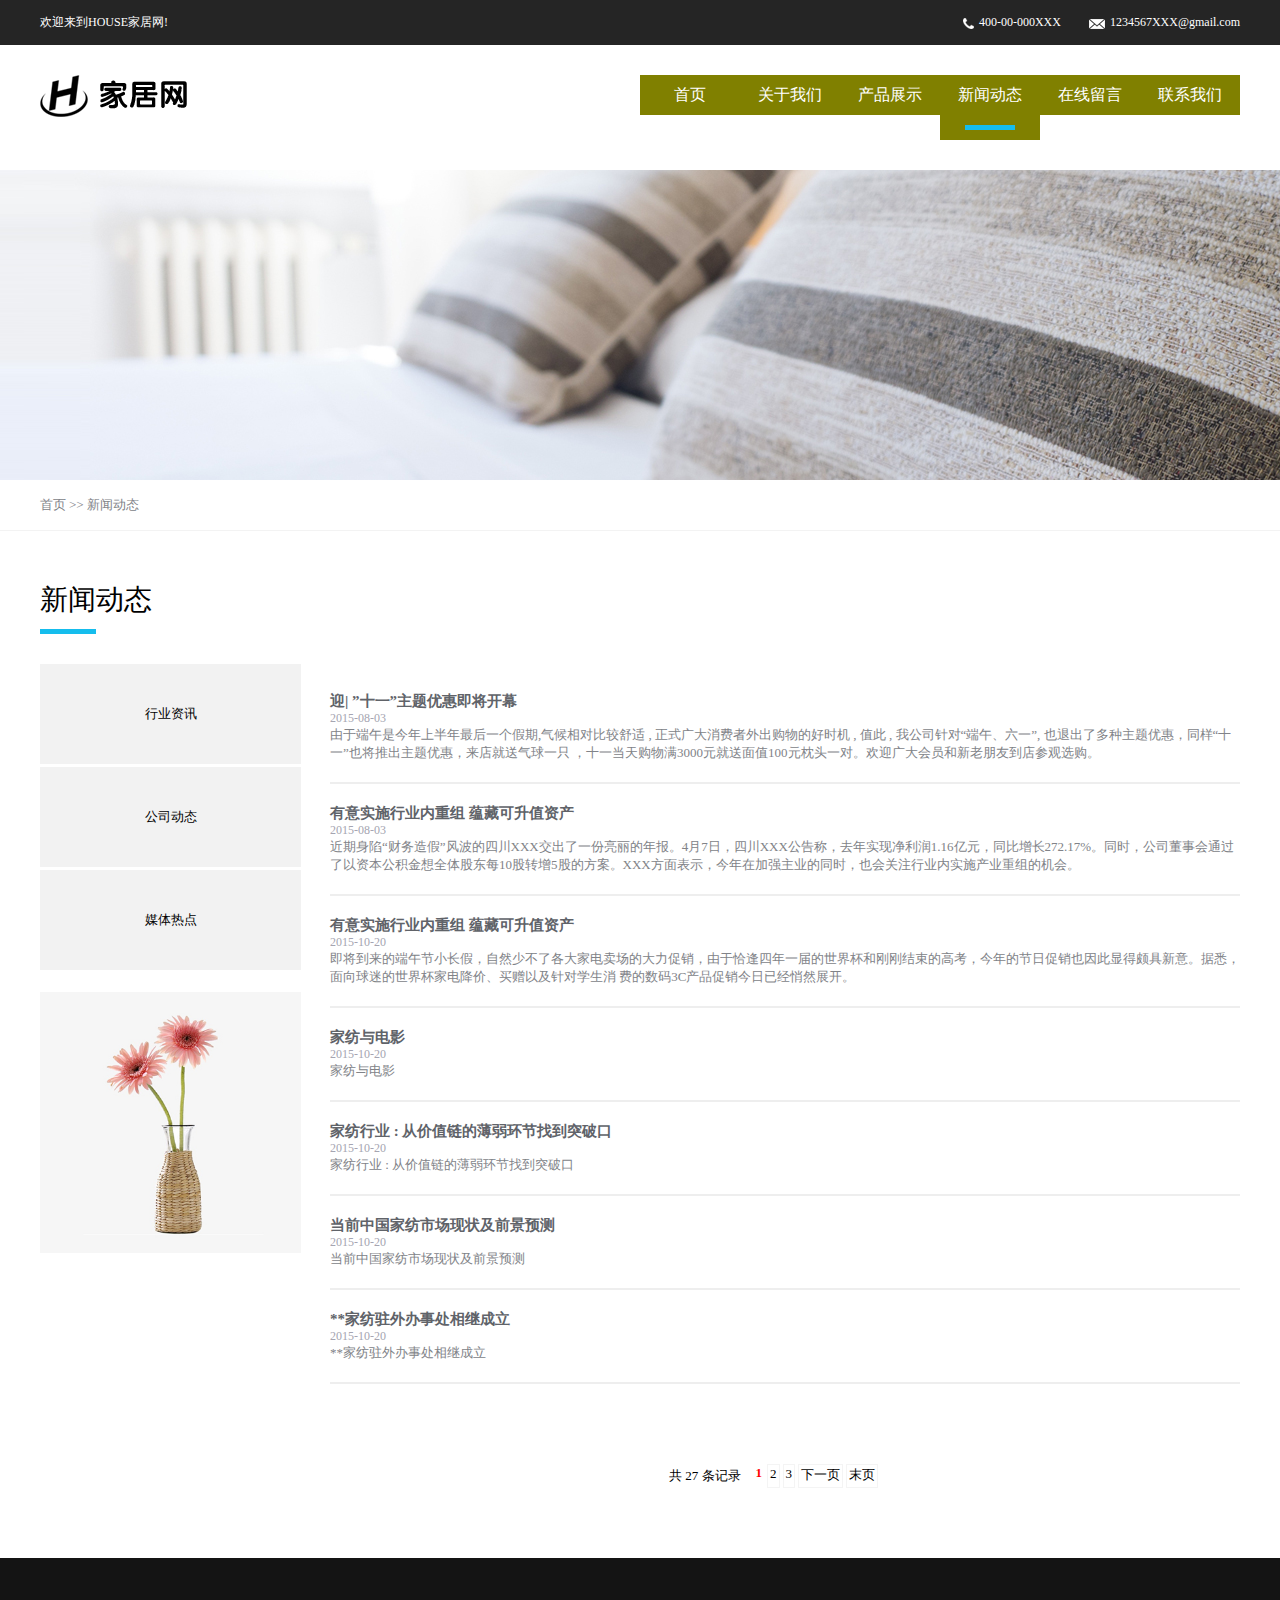
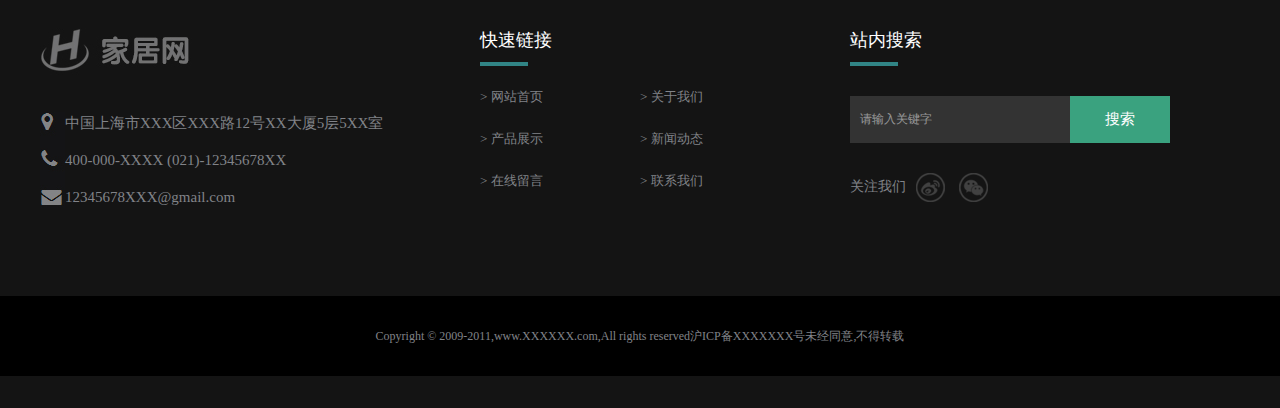
<file: news.html>
<!DOCTYPE html>
<html lang="en">

<head>
    <meta charset="UTF-8">
    <meta name="viewport" content="width=device-width, initial-scale=1.0">
    <meta http-equiv="X-UA-Compatible" content="ie=edge">
    <title>家居网-新闻动态</title>
    <link rel="stylesheet" href="css/reset.css">
    <link rel="stylesheet" href="css/common.css">
    <link rel="stylesheet" href="css/news.css">
</head>

<body>
    <!-- 页眉 -->
    <div id="header">
        <div class="container-fluid bgc25">
            <!-- 欢迎语 header-top -->
            <div class="container header-top clearfix cfff font12">
                <p class="fl">欢迎来到HOUSE家居网!</p>
                <p class="fr">
                    <span><img src="images/tel.png" alt="图片加载失败"> 400-00-000XXX</span>
                    <span><img src="images/mail.png" alt="图片加载失败"> 1234567XXX@gmail.com</span>
                </p>
            </div>
        </div>
        <!-- 导航条 -->
        <div class="container clearfix">
            <!-- logo -->
            <h1 class="fl ptb25"><a href="#"><img src="images/logo.png" alt="图片加载失败"></a></h1>
            <!-- 导航栏 nav -->
            <ul class="fr nav">
                <li><a href="index.html">首页</a></li>
                <li><a href="aboutUs.html">关于我们</a></li>
                <li><a href="productShow.html">产品展示</a></li>
                <li class="active"><a href="news.html">新闻动态</a></li>
                <li><a href="message.html">在线留言</a></li>
                <li><a href="contactUs.html">联系我们</a></li>
            </ul>
        </div>
    </div>

    <!-- banner图 -->
    <div id="banner2" class="container-fluid"></div>

    <!-- 当前页面位置 -->
    <div id="where" class="container-fluid mb50">
        <p class="container">
            <a class="c138 font13" href="index.html">首页</a>
            <span class="c138 font13"> &gt;&gt; </span>
            <a class="c138 font13" href="news.html">新闻动态</a>
        </p>
    </div>

    <!-- 关于我们 标题 -->
    <h2 class="container com-title font28 fwn mb30">新闻动态</h2>

    <!-- 内容块 -->
    <div id="content" class="container clearfix mb70">
        <!-- 通用 左侧栏 -->
        <div class="cont-limg fl">
            <div class="clearfix">
                <a href="#">行业资讯</a>
                <a href="#">公司动态</a>
                <a href="#">媒体热点</a>
            </div>
            <img src="images/02_wqpl.jpg" alt="图片加载失败">
        </div>
        <div class="cont-right fl ml28 mt28">
            <ul>
                <li>
                    <h5><a href="newsDetail.html">迎|  ”十一”主题优惠即将开幕</a></h5>
                    <span>2015-08-03</span>
                    <p>由于端午是今年上半年最后一个假期,气候相对比较舒适  , 正式广大消费者外出购物的好时机  , 值此  , 我公司针对“端午、六一”, 也退出了多种主题优惠，同样“十一”也将推出主题优惠，来店就送气球一只 ，十一当天购物满3000元就送面值100元枕头一对。欢迎广大会员和新老朋友到店参观选购。</p>
                </li>
                <li>
                    <h5><a href="#">有意实施行业内重组  蕴藏可升值资产</a></h5>
                    <span>2015-08-03</span>
                    <p>近期身陷“财务造假”风波的四川XXX交出了一份亮丽的年报。4月7日，四川XXX公告称，去年实现净利润1.16亿元，同比增长272.17%。同时，公司董事会通过了以资本公积金想全体股东每10股转增5股的方案。XXX方面表示，今年在加强主业的同时，也会关注行业内实施产业重组的机会。</p>
                </li>
                <li>
                    <h5><a href="#">有意实施行业内重组  蕴藏可升值资产</a></h5>
                    <span>2015-10-20</span>
                    <p>即将到来的端午节小长假，自然少不了各大家电卖场的大力促销，由于恰逢四年一届的世界杯和刚刚结束的高考，今年的节日促销也因此显得颇具新意。据悉，面向球迷的世界杯家电降价、买赠以及针对学生消 费的数码3C产品促销今日已经悄然展开。</p>
                </li>
                <li>
                    <h5><a href="#">家纺与电影</a></h5>
                    <span>2015-10-20</span>
                    <p>家纺与电影</p>
                </li>
                <li>
                    <h5><a href="#">家纺行业 : 从价值链的薄弱环节找到突破口</a></h5>
                    <span>2015-10-20</span>
                    <p>家纺行业 : 从价值链的薄弱环节找到突破口</p>
                </li>
                <li>
                    <h5><a href="#">当前中国家纺市场现状及前景预测</a></h5>
                    <span>2015-10-20</span>
                    <p>当前中国家纺市场现状及前景预测</p>
                </li>
                <li>
                    <h5><a href="#">**家纺驻外办事处相继成立</a></h5>
                    <span>2015-10-20</span>
                    <p>**家纺驻外办事处相继成立</p>
                </li>
            </ul>
            <!-- 页码 -->
            <div class="page">
                <span class="fl font13">共 27 条记录</span>
                <ul class="fl">
                    <li>1</li>
                    <li>2</li>
                    <li>3</li>
                    <li>下一页</li>
                    <li>末页</li>
                </ul>
            </div>
        </div>
    </div>




    



    <!-- 页尾 -->
    <div class="fontainer-fluid" id="footer">
        <div class="container clearfix">
            <div class="ftr1 fl">
                <img class="mb30" src="images/logo2.jpg" alt="图片加载失败">
                <a href="#">中国上海市XXX区XXX路12号XX大厦5层5XX室</a>
                <a href="#">400-000-XXXX (021)-12345678XX</a>
                <a href="#">12345678XXX@gmail.com</a>
            </div>
            <div class="ftr2 fl">
                <h5 class="com-title font18 cfff fwn">快速链接</h5>
                <a href="index.html">网站首页</a>
                <a href="aboutUs.html">关于我们</a>
                <a href="productShow.html">产品展示</a>
                <a href="news.html">新闻动态</a>
                <a href="message.html">在线留言</a>
                <a href="contactUs.html">联系我们</a>
            </div>
            <div class="ftr3 fl">
                <h5 class="com-title font18 cfff fwn  mb30">站内搜索</h5>
                <p class="clearfix mb30">
                    <input class="text font12 fl" type="text" placeholder="请输入关键字">
                    <input class="sbt cfff font15 fl" type="submit" value="搜索">
                </p>
                <p class="font14 c138">
                    关注我们
                    <a class="web" href="#"></a>
                    <a class="wechat" href="#"></a>
                </p>
            </div>
        </div>
        <div class="ftr-cprt c138 font12"><span>Copyright © 2009-2011,www.XXXXXX.com,All rights
                reserved沪ICP备XXXXXXX号未经同意,不得转载</span></div>
    </div>

</body>

</html>
</file>
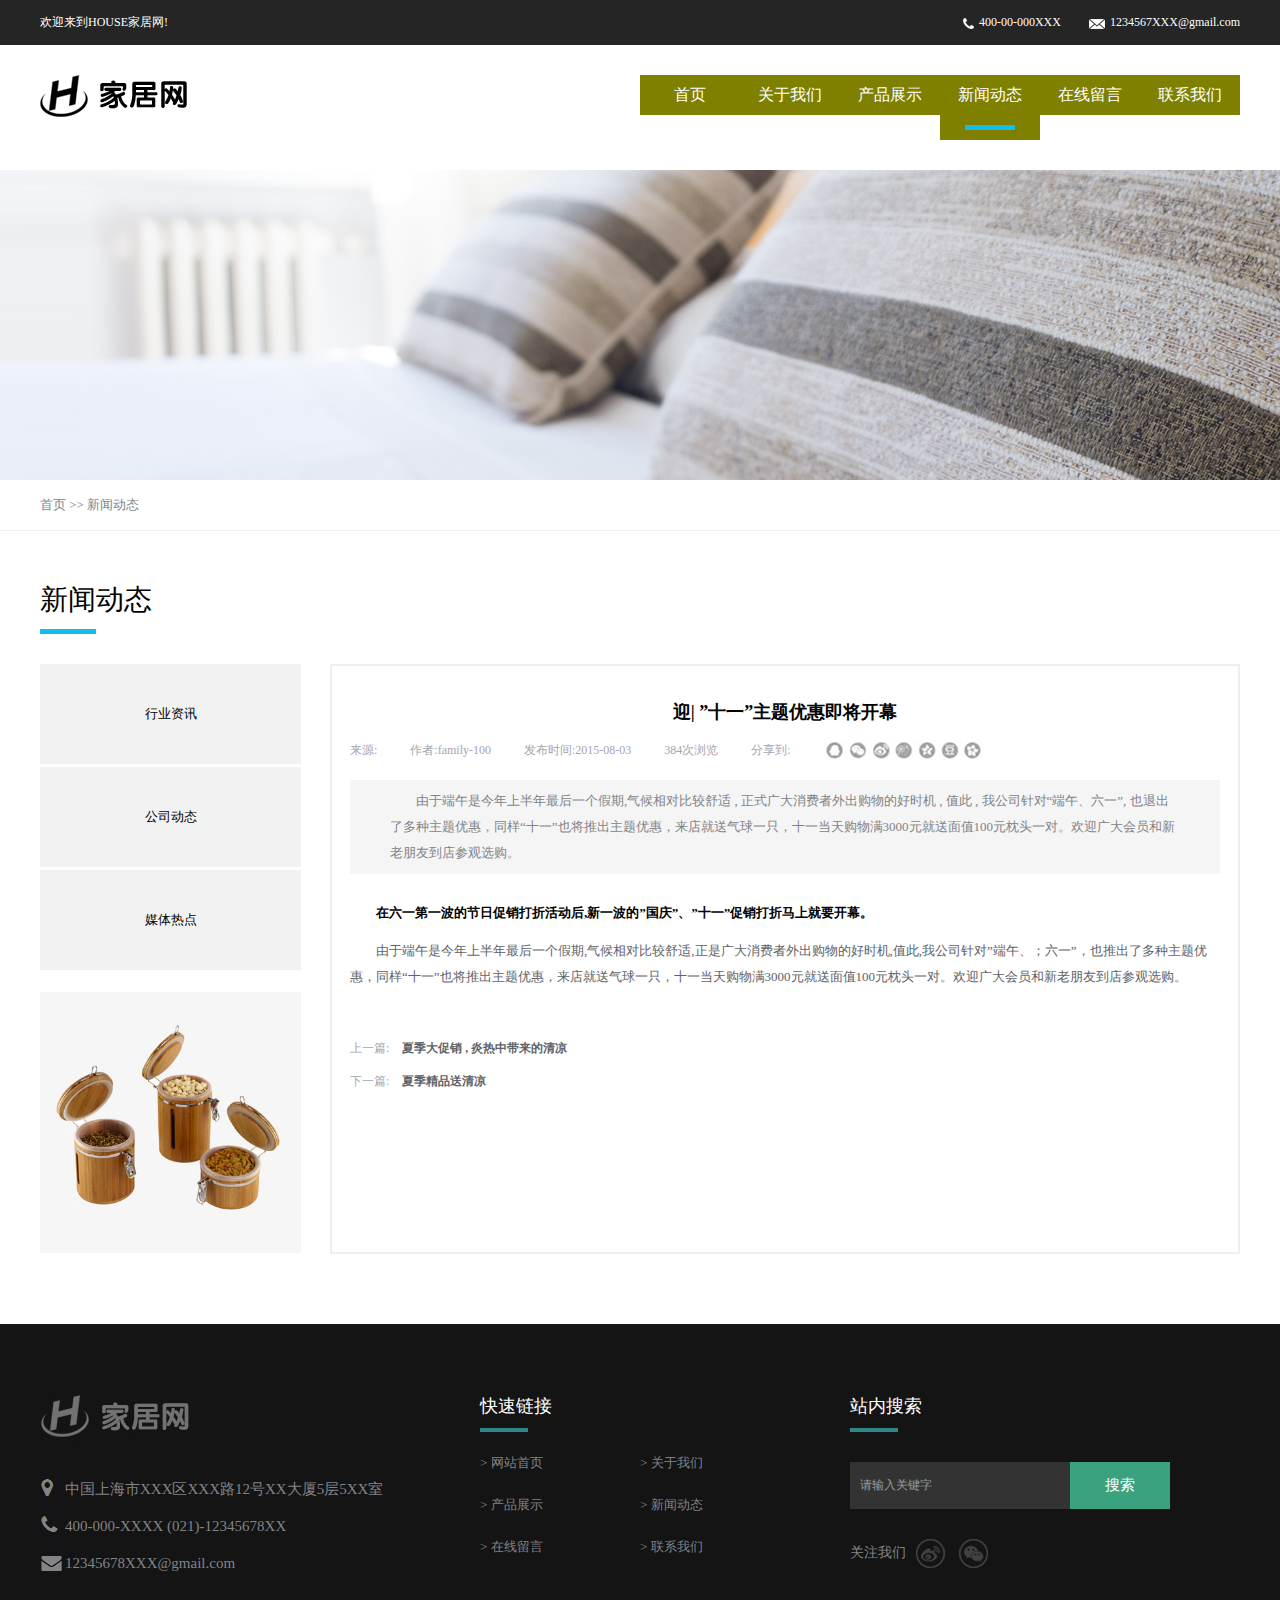
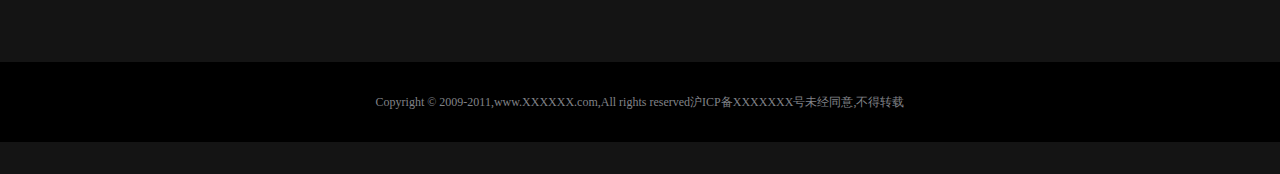
<file: newsDetail.html>
<!DOCTYPE html>
<html lang="en">

<head>
    <meta charset="UTF-8">
    <meta name="viewport" content="width=device-width, initial-scale=1.0">
    <meta http-equiv="X-UA-Compatible" content="ie=edge">
    <title>家居网-新闻动态</title>
    <link rel="stylesheet" href="css/reset.css">
    <link rel="stylesheet" href="css/common.css">
    <link rel="stylesheet" href="css/newsDetail.css">
</head>

<body>
    <!-- 页眉 -->
    <div id="header">
        <div class="container-fluid bgc25">
            <!-- 欢迎语 header-top -->
            <div class="container header-top clearfix cfff font12">
                <p class="fl">欢迎来到HOUSE家居网!</p>
                <p class="fr">
                    <span><img src="images/tel.png" alt="图片加载失败"> 400-00-000XXX</span>
                    <span><img src="images/mail.png" alt="图片加载失败"> 1234567XXX@gmail.com</span>
                </p>
            </div>
        </div>
        <!-- 导航条 -->
        <div class="container clearfix">
            <!-- logo -->
            <h1 class="fl ptb25"><a href="#"><img src="images/logo.png" alt="图片加载失败"></a></h1>
            <!-- 导航栏 nav -->
            <ul class="fr nav">
                <li><a href="index.html">首页</a></li>
                <li><a href="aboutUs.html">关于我们</a></li>
                <li><a href="productShow.html">产品展示</a></li>
                <li class="active"><a href="news.html">新闻动态</a></li>
                <li><a href="message.html">在线留言</a></li>
                <li><a href="contactUs.html">联系我们</a></li>
            </ul>
        </div>
    </div>

    <!-- banner图 -->
    <div id="banner2" class="container-fluid"></div>

    <!-- 当前页面位置 -->
    <div id="where" class="container-fluid mb50">
        <p class="container">
            <a class="c138 font13" href="index.html">首页</a>
            <span class="c138 font13"> &gt;&gt; </span>
            <a class="c138 font13" href="news.html">新闻动态</a>
        </p>
    </div>

    <!-- 关于我们 标题 -->
    <h2 class="container com-title font28 fwn mb30">新闻动态</h2>

    <!-- 内容块 -->
    <div id="content" class="container clearfix mb70">
        <!-- 通用 左侧栏 -->
        <div class="cont-limg fl">
            <div class="clearfix">
                <a href="#">行业资讯</a>
                <a href="#">公司动态</a>
                <a href="#">媒体热点</a>
            </div>
            <img src="images/03_zsfr.jpg" alt="图片加载失败">
        </div>
        <div class="cont-right fl ml28">
            <h5 class="font18 tac mb16">迎| ”十一”主题优惠即将开幕</h5>
            <div class="cont-where font12 ca5b">
                <span>来源:</span>
                <span>作者:family-100</span>
                <span>发布时间:2015-08-03</span>
                <span>384次浏览</span>
                <span>分享到:</span>
                <img src="images/shareto.png" alt="图片加载失败">
            </div>

            <p class="grayname c138 font13">由于端午是今年上半年最后一个假期,气候相对比较舒适 , 正式广大消费者外出购物的好时机 , 值此 , 我公司针对“端午、六一”,
            也退出了多种主题优惠，同样“十一”也将推出主题优惠，来店就送气球一只，十一当天购物满3000元就送面值100元枕头一对。欢迎广大会员和新老朋友到店参观选购。</p>
            <p class="font13 ti2m fwb mb16">在六一第一波的节日促销打折活动后,新一波的”国庆”、”十一”促销打折马上就要开幕。</p>
            <p class="font13 c6039 ti2m mb16 lh26 mb50">由于端午是今年上半年最后一个假期,气候相对比较舒适,正是广大消费者外出购物的好时机,值此,我公司针对”端午、；六一”，也推出了多种主题优惠，同样“十一”也将推出主题优惠，来店就送气球一只，十一当天购物满3000元就送面值100元枕头一对。欢迎广大会员和新老朋友到店参观选购。</p>
            <p class="mb16"><a class="font12 ca5b" href="#">上一篇:</a><a class="c6039 font12 fwb ml10" href="#"> 夏季大促销 , 炎热中带来的清凉</a></p>
            <p><a class="font12 ca5b" href="#">下一篇:</a><a class="c6039 font12 fwb ml10" href="#"> 夏季精品送清凉</a></p>
        </div>
    </div>
    </div>








    <!-- 页尾 -->
    <div class="fontainer-fluid" id="footer">
        <div class="container clearfix">
            <div class="ftr1 fl">
                <img class="mb30" src="images/logo2.jpg" alt="图片加载失败">
                <a href="#">中国上海市XXX区XXX路12号XX大厦5层5XX室</a>
                <a href="#">400-000-XXXX (021)-12345678XX</a>
                <a href="#">12345678XXX@gmail.com</a>
            </div>
            <div class="ftr2 fl">
                <h5 class="com-title font18 cfff fwn">快速链接</h5>
                <a href="index.html">网站首页</a>
                <a href="aboutUs.html">关于我们</a>
                <a href="productShow.html">产品展示</a>
                <a href="news.html">新闻动态</a>
                <a href="message.html">在线留言</a>
                <a href="contactUs.html">联系我们</a>
            </div>
            <div class="ftr3 fl">
                <h5 class="com-title font18 cfff fwn  mb30">站内搜索</h5>
                <p class="clearfix mb30">
                    <input class="text font12 fl" type="text" placeholder="请输入关键字">
                    <input class="sbt cfff font15 fl" type="submit" value="搜索">
                </p>
                <p class="font14 c138">
                    关注我们
                    <a class="web" href="#"></a>
                    <a class="wechat" href="#"></a>
                </p>
            </div>
        </div>
        <div class="ftr-cprt c138 font12"><span>Copyright © 2009-2011,www.XXXXXX.com,All rights
                reserved沪ICP备XXXXXXX号未经同意,不得转载</span></div>
    </div>

</body>

</html>
</file>
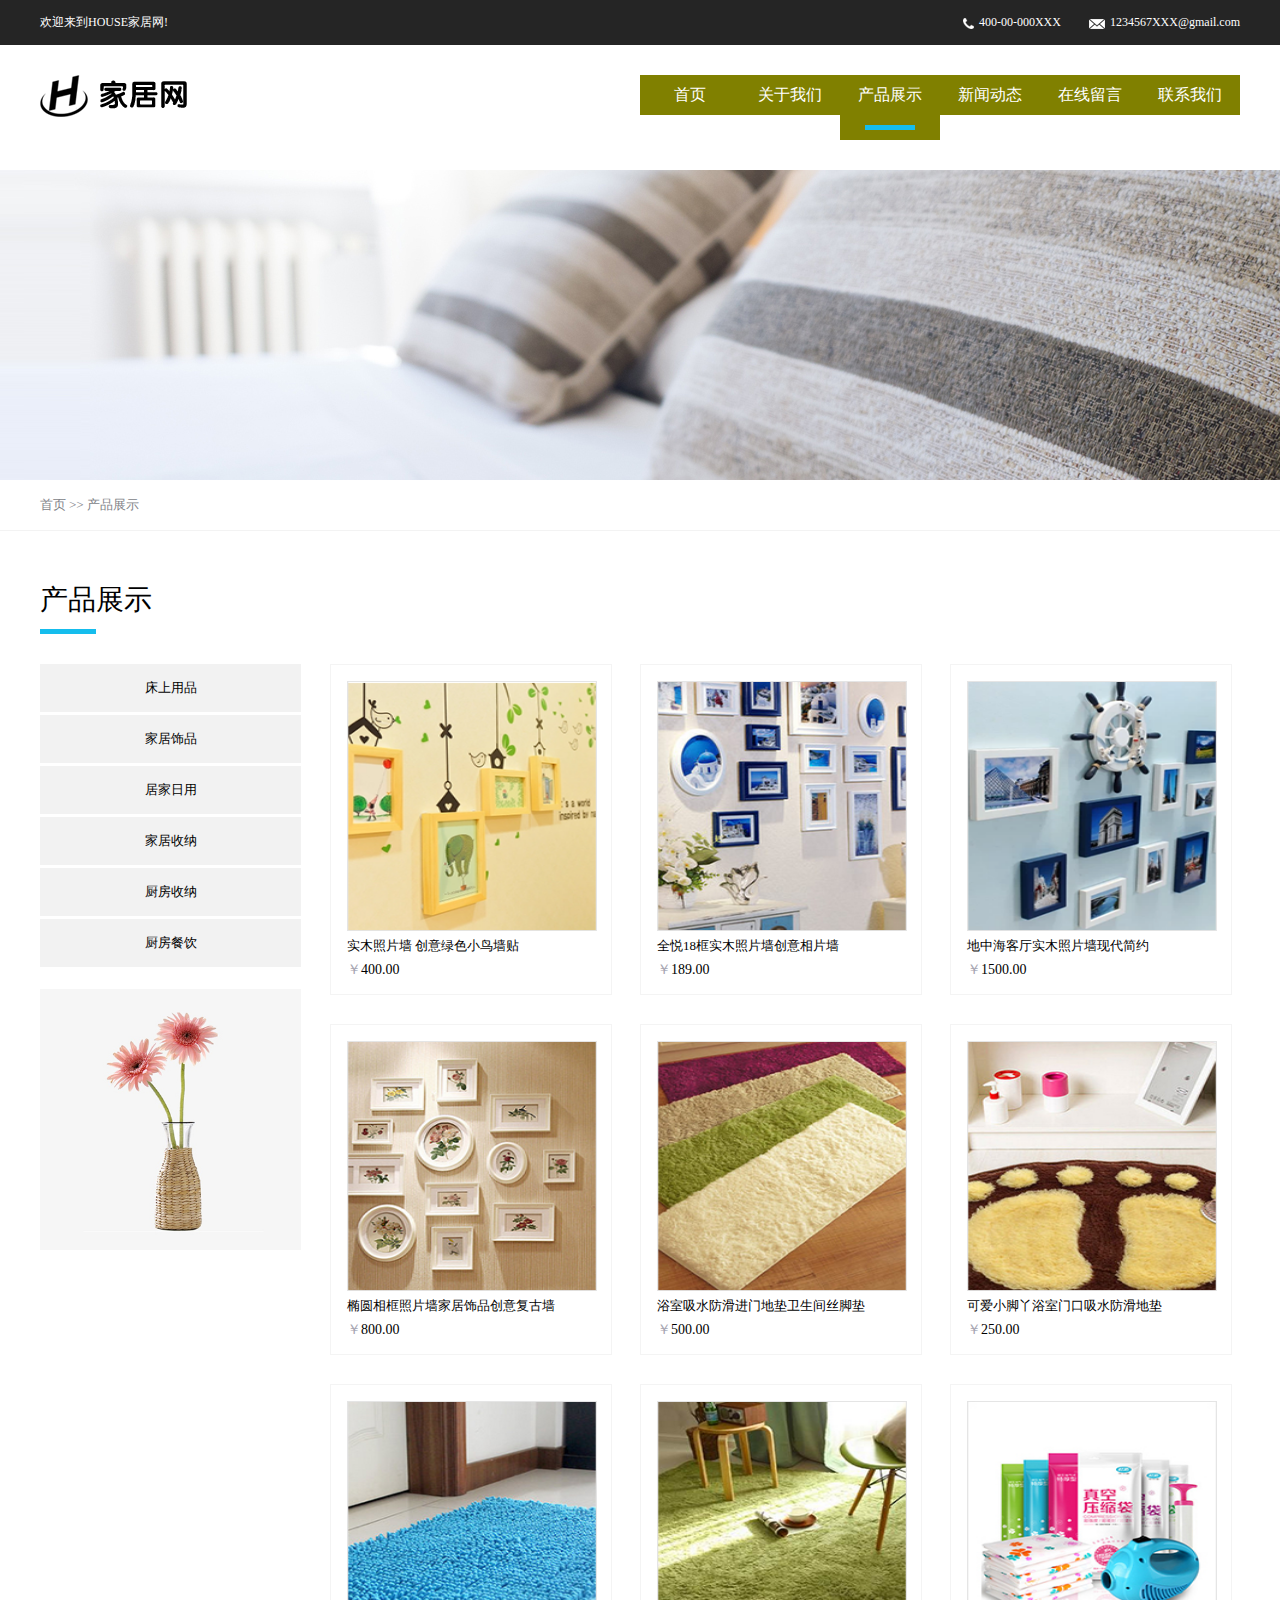
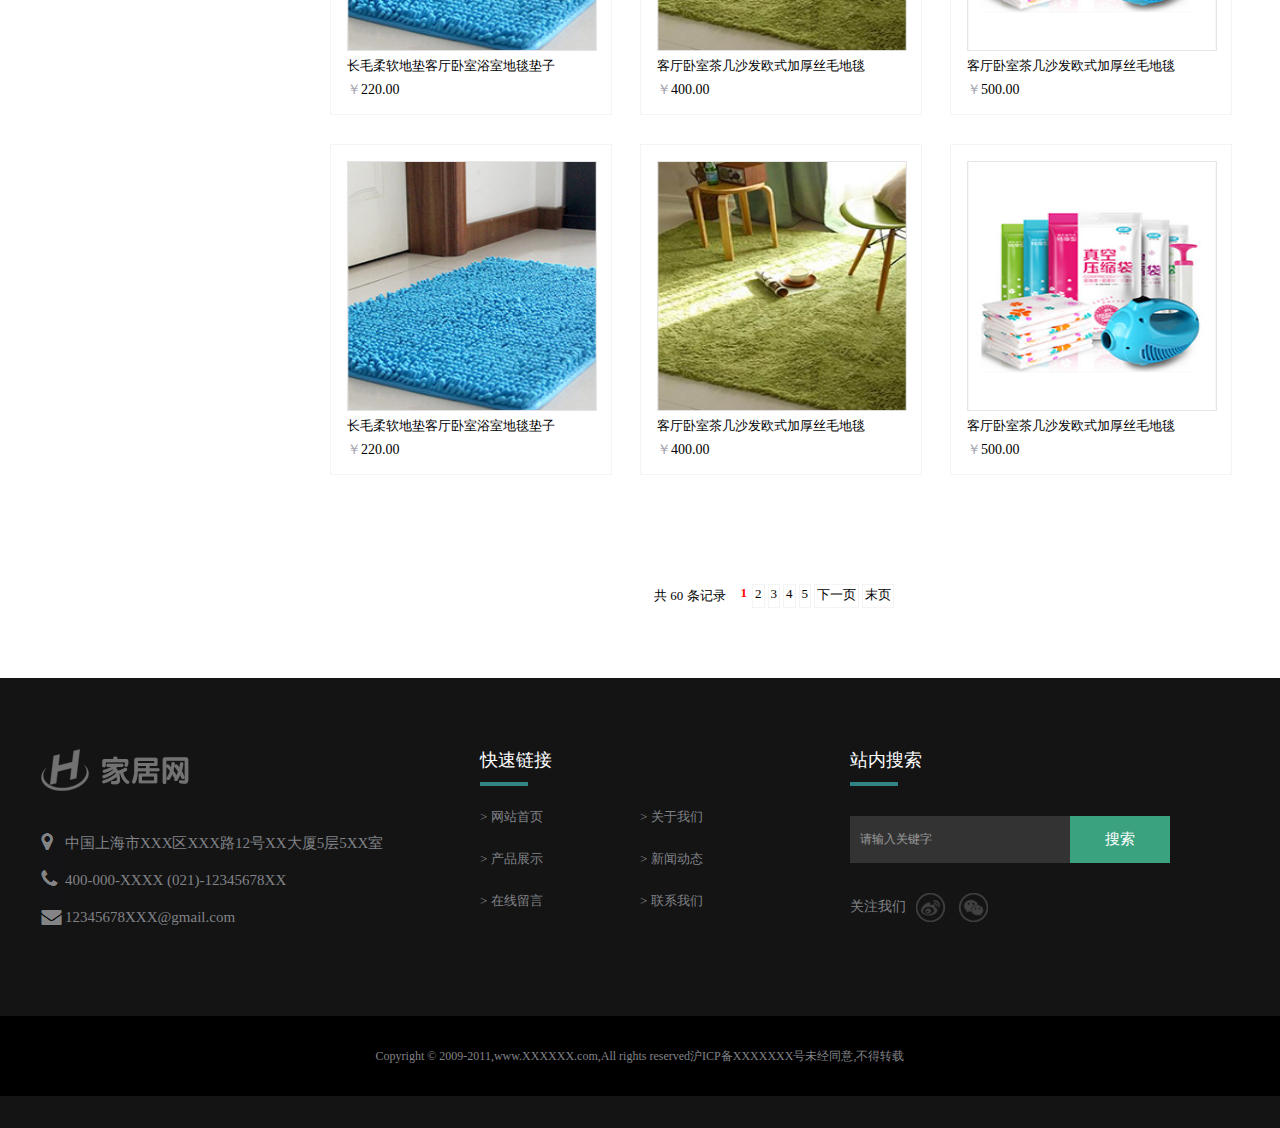
<file: productShow.html>
<!DOCTYPE html>
<html lang="en">

<head>
    <meta charset="UTF-8">
    <meta name="viewport" content="width=device-width, initial-scale=1.0">
    <meta http-equiv="X-UA-Compatible" content="ie=edge">
    <title>家居网-产品展示</title>
    <link rel="stylesheet" href="css/reset.css">
    <link rel="stylesheet" href="css/common.css">
    <link rel="stylesheet" href="css/productShow.css">
</head>

<body>
    <!-- 页眉 -->
    <div id="header">
        <div class="container-fluid bgc25">
            <!-- 欢迎语 header-top -->
            <div class="container header-top clearfix cfff font12">
                <p class="fl">欢迎来到HOUSE家居网!</p>
                <p class="fr">
                    <span><img src="images/tel.png" alt="图片加载失败"> 400-00-000XXX</span>
                    <span><img src="images/mail.png" alt="图片加载失败"> 1234567XXX@gmail.com</span>
                </p>
            </div>
        </div>
        <!-- 导航条 -->
        <div class="container clearfix">
            <!-- logo -->
            <h1 class="fl ptb25"><a href="#"><img src="images/logo.png" alt="图片加载失败"></a></h1>
            <!-- 导航栏 nav -->
            <ul class="fr nav">
                <li><a href="index.html">首页</a></li>
                <li><a href="aboutUs.html">关于我们</a></li>
                <li class="active"><a href="productShow.html">产品展示</a></li>
                <li><a href="news.html">新闻动态</a></li>
                <li><a href="message.html">在线留言</a></li>
                <li><a href="contactUs.html">联系我们</a></li>
            </ul>
        </div>
    </div>

    <!-- banner图 -->
    <div id="banner2" class="container-fluid"></div>

    <!-- 当前页面位置 -->
    <div id="where" class="container-fluid mb50">
        <p class="container">
            <a class="c138 font13" href="index.html">首页</a>
            <span class="c138 font13"> &gt;&gt; </span>
            <a class="c138 font13" href="productShow.html">产品展示</a>
        </p>
    </div>

    <!-- 关于我们 标题 -->
    <h2 class="container com-title font28 fwn mb30">产品展示</h2>


    <!-- 内容块 -->
    <div id="content" class="container clearfix mb70">
        <!-- 通用 左侧栏 -->
        <div class="cont-limg fl">
            <div class="clearfix">
                <a href="#">床上用品</a>
                <a href="#">家居饰品</a>
                <a href="#">居家日用</a>
                <a href="#">家居收纳</a>
                <a href="#">厨房收纳</a>
                <a href="#">厨房餐饮</a>
            </div>
            <img src="images/02_wqpl.jpg" alt="图片加载失败">
        </div>
        <div class="cont-right fl">
            <ul class="clearfix">
                <li>
                    <a href="proshowDetail.html"><img src="images/pro1.png" alt="图片加载失败"></a>
                    <p><a class="font13 c000" href="proshowDetail.html">实木照片墙 创意绿色小鸟墙贴</a></p>
                    <span><span class="ca5b">￥</span>400.00</span>
                </li>
                <li>
                    <a href="#"><img src="images/pro2.png" alt="图片加载失败"></a>
                    <p><a class="font13 c000" href="#">全悦18框实木照片墙创意相片墙</a></p>
                    <span><span class="ca5b">￥</span>189.00</span>
                </li>
                <li>
                    <a href="#"><img src="images/pro3.png" alt="图片加载失败"></a>
                    <p><a class="font13 c000" href="#">地中海客厅实木照片墙现代简约</a></p>
                    <span><span class="ca5b">￥</span>1500.00 </span>
                </li>
                <li>
                    <a href="#"><img src="images/pro4.png" alt="图片加载失败"></a>
                    <p><a class="font13 c000" href="#">椭圆相框照片墙家居饰品创意复古墙</a></p>
                    <span><span class="ca5b">￥</span>800.00</span>
                </li>
                <li>
                    <a href="#"><img src="images/pro5.png" alt="图片加载失败"></a>
                    <p><a class="font13 c000" href="#">浴室吸水防滑进门地垫卫生间丝脚垫</a></p>
                    <span><span class="ca5b">￥</span>500.00</span>
                </li>
                <li>
                    <a href="#"><img src="images/pro6.png" alt="图片加载失败"></a>
                    <p><a class="font13 c000" href="#">可爱小脚丫浴室门口吸水防滑地垫</a></p>
                    <span><span class="ca5b">￥</span>250.00</span>
                </li>
                <li>
                    <a href="#"><img src="images/pro7.png" alt="图片加载失败"></a>
                    <p><a class="font13 c000" href="#">长毛柔软地垫客厅卧室浴室地毯垫子</a></p>
                    <span><span class="ca5b">￥</span>220.00</span>
                </li>
                <li>
                    <a href="#"><img src="images/pro8.png" alt="图片加载失败"></a>
                    <p><a class="font13 c000" href="#">客厅卧室茶几沙发欧式加厚丝毛地毯</a></p>
                    <span><span class="ca5b">￥</span>400.00</span>
                </li>
                <li>
                    <a href="#"><img src="images/pro9.jpg" alt="图片加载失败"></a>
                    <p><a class="font13 c000" href="#">客厅卧室茶几沙发欧式加厚丝毛地毯</a></p>
                    <span><span class="ca5b">￥</span>500.00</span>
                </li>
                <li>
                    <a href="#"><img src="images/pro7.png" alt="图片加载失败"></a>
                    <p><a class="font13 c000" href="#">长毛柔软地垫客厅卧室浴室地毯垫子</a></p>
                    <span><span class="ca5b">￥</span>220.00</span>
                </li>
                <li>
                    <a href="#"><img src="images/pro8.png" alt="图片加载失败"></a>
                    <p><a class="font13 c000" href="#">客厅卧室茶几沙发欧式加厚丝毛地毯</a></p>
                    <span><span class="ca5b">￥</span>400.00</span>
                </li>
                <li>
                    <a href="#"><img src="images/pro9.jpg" alt="图片加载失败"></a>
                    <p><a class="font13 c000" href="#">客厅卧室茶几沙发欧式加厚丝毛地毯</a></p>
                    <span><span class="ca5b">￥</span>500.00</span>
                </li>
            </ul>
            <!-- 页码 -->
            <div class="page">
                <span class="fl font13">共 60 条记录</span>
                <ul class="fl">
                    <li>1</li>
                    <li>2</li>
                    <li>3</li>
                    <li>4</li>
                    <li>5</li>
                    <li>下一页</li>
                    <li>末页</li>
                </ul>
            </div>
        </div>
    </div>


    <!-- 页尾 -->
    <div class="fontainer-fluid" id="footer">
        <div class="container clearfix">
            <div class="ftr1 fl">
                <img class="mb30" src="images/logo2.jpg" alt="图片加载失败">
                <a href="#">中国上海市XXX区XXX路12号XX大厦5层5XX室</a>
                <a href="#">400-000-XXXX (021)-12345678XX</a>
                <a href="#">12345678XXX@gmail.com</a>
            </div>
            <div class="ftr2 fl">
                <h5 class="com-title font18 cfff fwn">快速链接</h5>
                <a href="index.html">网站首页</a>
                <a href="aboutUs.html">关于我们</a>
                <a href="productShow.html">产品展示</a>
                <a href="news.html">新闻动态</a>
                <a href="message.html">在线留言</a>
                <a href="contactUs.html">联系我们</a>
            </div>
            <div class="ftr3 fl">
                <h5 class="com-title font18 cfff fwn  mb30">站内搜索</h5>
                <p class="clearfix mb30">
                    <input class="text font12 fl" type="text" placeholder="请输入关键字">
                    <input class="sbt cfff font15 fl" type="submit" value="搜索">
                </p>
                <p class="font14 c138">
                    关注我们
                    <a class="web" href="#"></a>
                    <a class="wechat" href="#"></a>
                </p>
            </div>
        </div>
        <div class="ftr-cprt c138 font12"><span>Copyright © 2009-2011,www.XXXXXX.com,All rights
                reserved沪ICP备XXXXXXX号未经同意,不得转载</span></div>
    </div>

</body>

</html>
</file>
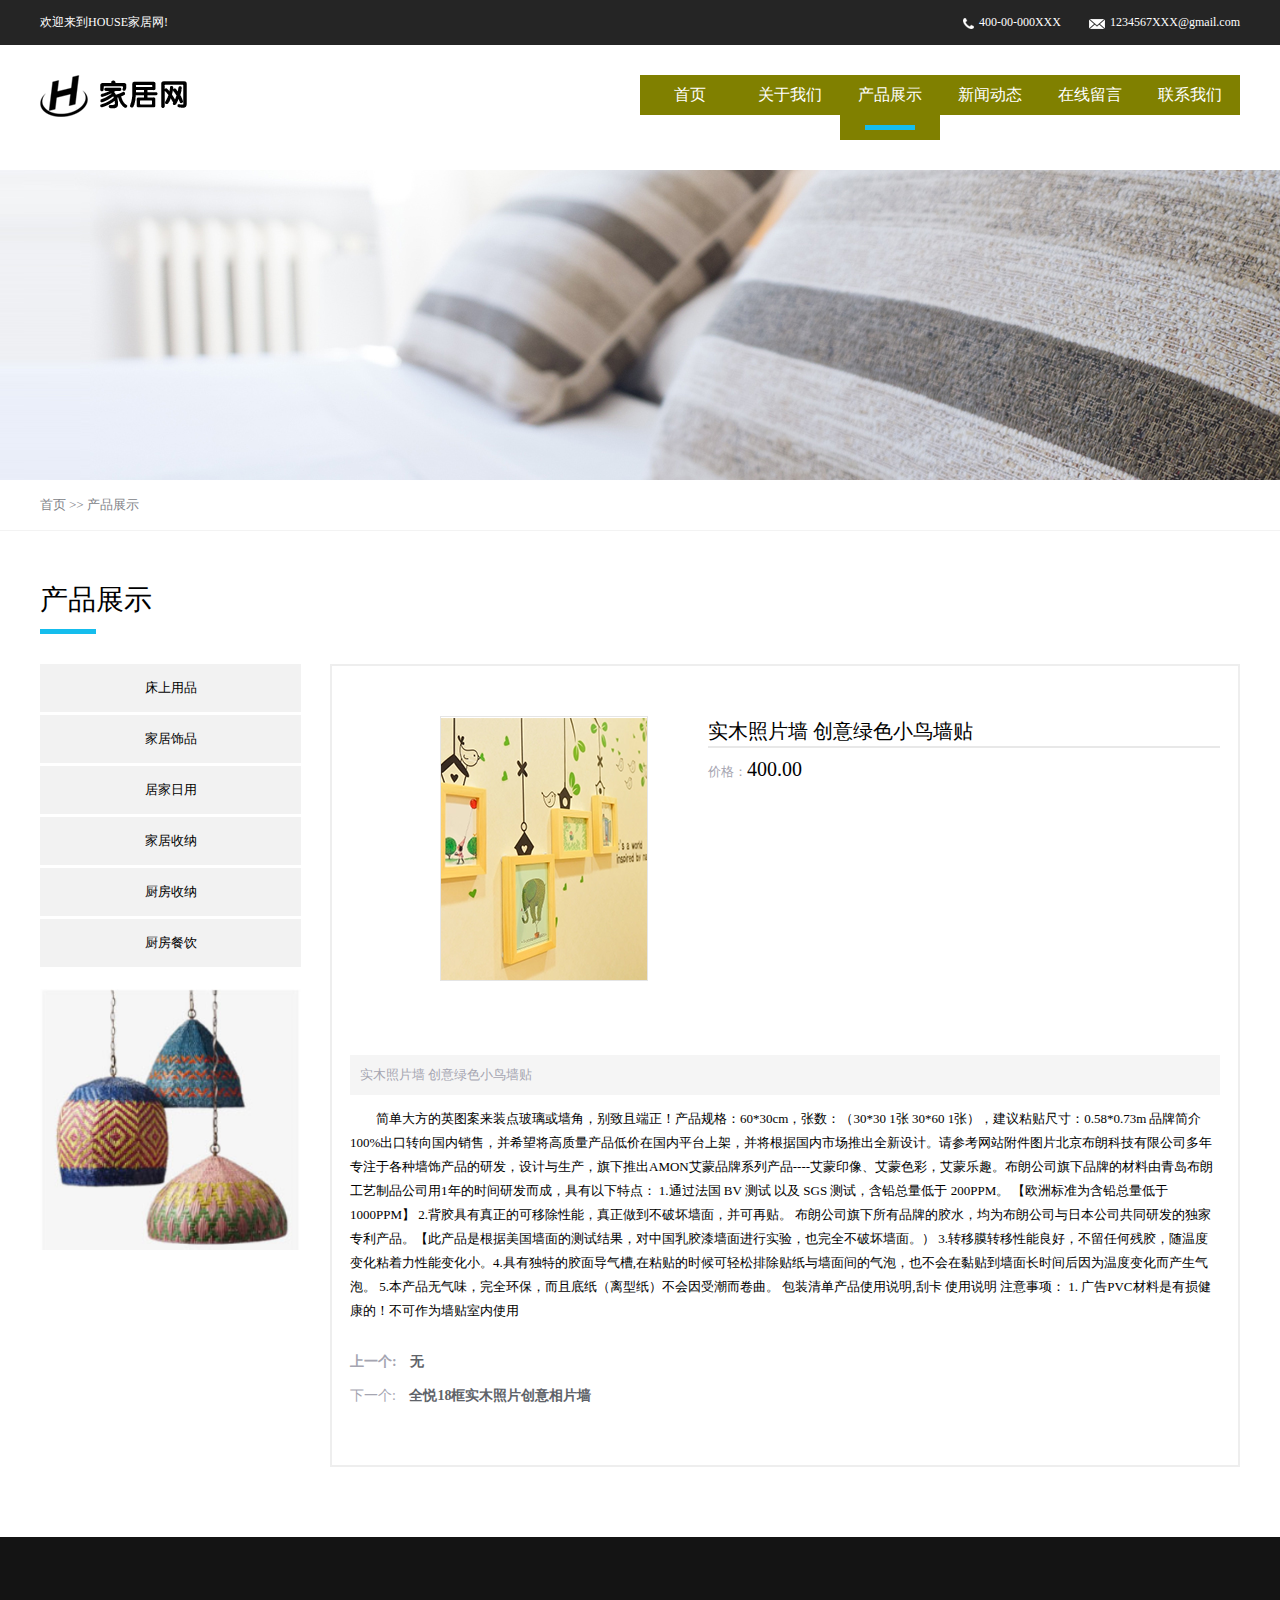
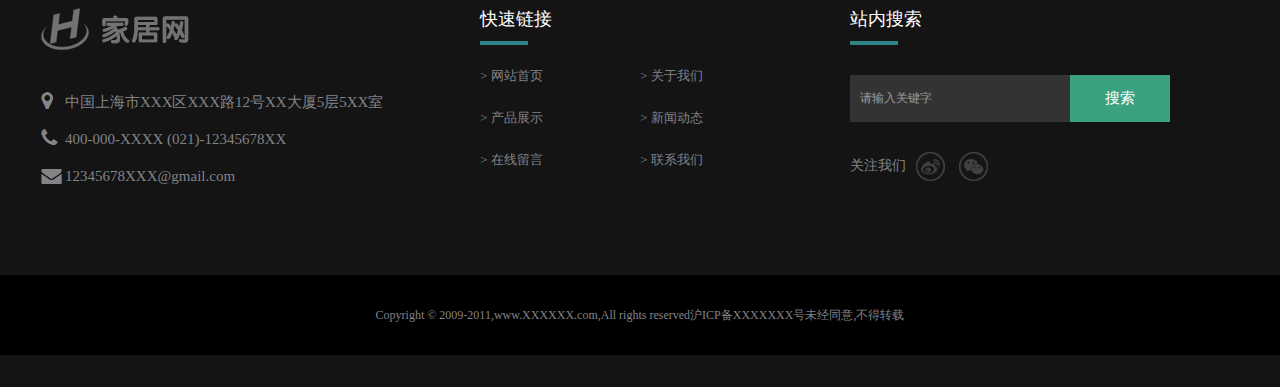
<file: proshowDetail.html>
<!DOCTYPE html>
<html lang="en">

<head>
    <meta charset="UTF-8">
    <meta name="viewport" content="width=device-width, initial-scale=1.0">
    <meta http-equiv="X-UA-Compatible" content="ie=edge">
    <title>家居网-产品展示详情页</title>
    <link rel="stylesheet" href="css/reset.css">
    <link rel="stylesheet" href="css/common.css">
    <link rel="stylesheet" href="css/proshowDetail.css">
</head>

<body>
    <!-- 页眉 -->
    <div id="header">
        <div class="container-fluid bgc25">
            <!-- 欢迎语 header-top -->
            <div class="container header-top clearfix cfff font12">
                <p class="fl">欢迎来到HOUSE家居网!</p>
                <p class="fr">
                    <span><img src="images/tel.png" alt="图片加载失败"> 400-00-000XXX</span>
                    <span><img src="images/mail.png" alt="图片加载失败"> 1234567XXX@gmail.com</span>
                </p>
            </div>
        </div>
        <!-- 导航条 -->
        <div class="container clearfix">
            <!-- logo -->
            <h1 class="fl ptb25"><a href="#"><img src="images/logo.png" alt="图片加载失败"></a></h1>
            <!-- 导航栏 nav -->
            <ul class="fr nav">
                <li><a href="index.html">首页</a></li>
                <li><a href="aboutUs.html">关于我们</a></li>
                <li class="active"><a href="productShow.html">产品展示</a></li>
                <li><a href="news.html">新闻动态</a></li>
                <li><a href="message.html">在线留言</a></li>
                <li><a href="contactUs.html">联系我们</a></li>
            </ul>
        </div>
    </div>

    <!-- banner图 -->
    <div id="banner2" class="container-fluid"></div>

    <!-- 当前页面位置 -->
    <div id="where" class="container-fluid mb50">
        <p class="container">
            <a class="c138 font13" href="index.html">首页</a>
            <span class="c138 font13"> &gt;&gt; </span>
            <a class="c138 font13" href="productShow.html">产品展示</a>
        </p>
    </div>

    <!-- 关于我们 标题 -->
    <h2 class="container com-title font28 fwn mb30">产品展示</h2>


    <!-- 内容块 -->
    <div id="content" class="container clearfix mb70">
        <!-- 通用 左侧栏 -->
        <div class="cont-limg fl">
            <div class="clearfix">
                <a href="#">床上用品</a>
                <a href="#">家居饰品</a>
                <a href="#">居家日用</a>
                <a href="#">家居收纳</a>
                <a href="#">厨房收纳</a>
                <a href="#">厨房餐饮</a>
            </div>
            <img src="images/09.png" alt="图片加载失败">
        </div>
        <div class="cont-right fl ml28">
            <div class="clearfix">
                <img class="fl ml90" src="images/pro1.png" alt="图片加载失败">
                <div class="price fl ml60">
                    <p class="font20 c000">实木照片墙 创意绿色小鸟墙贴</p>
                    <span class="font20"><span class="font13 ca5b">价格：</span>400.00</span>
                </div>
            </div>
            <p class="grayname font13 ca5b">实木照片墙 创意绿色小鸟墙贴</p>
            <p class="contr-text font13"> 简单大方的英图案来装点玻璃或墙角，别致且端正！产品规格：60*30cm，张数：（30*30 1张 30*60 1张），建议粘贴尺寸：0.58*0.73m 品牌简介100%出口转向国内销售，并希望将高质量产品低价在国内平台上架，并将根据国内市场推出全新设计。请参考网站附件图片北京布朗科技有限公司多年专注于各种墙饰产品的研发，设计与生产，旗下推出AMON艾蒙品牌系列产品----艾蒙印像、艾蒙色彩，艾蒙乐趣。布朗公司旗下品牌的材料由青岛布朗工艺制品公司用1年的时间研发而成，具有以下特点： 1.通过法国 BV 测试 以及 SGS 测试，含铅总量低于 200PPM。 【欧洲标准为含铅总量低于 1000PPM】
            2.背胶具有真正的可移除性能，真正做到不破坏墙面，并可再贴。 布朗公司旗下所有品牌的胶水，均为布朗公司与日本公司共同研发的独家专利产品。【此产品是根据美国墙面的测试结果，对中国乳胶漆墙面进行实验，也完全不破坏墙面。） 3.转移膜转移性能良好，不留任何残胶，随温度变化粘着力性能变化小。4.具有独特的胶面导气槽,在粘贴的时候可轻松排除贴纸与墙面间的气泡，也不会在黏贴到墙面长时间后因为温度变化而产生气泡。 5.本产品无气味，完全环保，而且底纸（离型纸）不会因受潮而卷曲。 包装清单产品使用说明,刮卡 使用说明 注意事项： 1. 广告PVC材料是有损健康的！不可作为墙贴室内使用</p>
            
            <p class="c6039 font14 fwb mb16"><a class="font14 ca5b">上一个:</a><span class="ml10"> 无</span></p>
            <p><a class="font14 ca5b">下一个:</a><a class="c6039 font14 fwb ml10" href="#"> 全悦18框实木照片创意相片墙</a></p>
        </div>
    </div>


    <!-- 页尾 -->
    <div class="fontainer-fluid" id="footer">
        <div class="container clearfix">
            <div class="ftr1 fl">
                <img class="mb30" src="images/logo2.jpg" alt="图片加载失败">
                <a href="#">中国上海市XXX区XXX路12号XX大厦5层5XX室</a>
                <a href="#">400-000-XXXX (021)-12345678XX</a>
                <a href="#">12345678XXX@gmail.com</a>
            </div>
            <div class="ftr2 fl">
                <h5 class="com-title font18 cfff fwn">快速链接</h5>
                <a href="index.html">网站首页</a>
                <a href="aboutUs.html">关于我们</a>
                <a href="productShow.html">产品展示</a>
                <a href="news.html">新闻动态</a>
                <a href="message.html">在线留言</a>
                <a href="contactUs.html">联系我们</a>
            </div>
            <div class="ftr3 fl">
                <h5 class="com-title font18 cfff fwn  mb30">站内搜索</h5>
                <p class="clearfix mb30">
                    <input class="text font12 fl" type="text" placeholder="请输入关键字">
                    <input class="sbt cfff font15 fl" type="submit" value="搜索">
                </p>
                <p class="font14 c138">
                    关注我们
                    <a class="web" href="#"></a>
                    <a class="wechat" href="#"></a>
                </p>
            </div>
        </div>
        <div class="ftr-cprt c138 font12"><span>Copyright © 2009-2011,www.XXXXXX.com,All rights
                reserved沪ICP备XXXXXXX号未经同意,不得转载</span></div>
    </div>

</body>

</html>
</file>
<file: css/common.css>
/* 通栏/全屏 */
.container-fluid {
    width: 100%;
    /* 解决网页最小化布局重叠问题 */
    min-width: 1200px;
}

/* 版心 */
.container {
    width: 1200px;
    margin: 0 auto;
}


/* 浮动 */
/* 左浮动 */
.fl { float: left; }
/* 右浮动 */
.fr { float: right; }

/* 清除浮动 */
.clearfix:after {
    content: '';
    display: block;
    height: 0;
    clear: both;
}
/* 兼容IE6 */
.clearfix { zoom: 1; }


/* 解决图片3px问题 */
img { vertical-align: middle; }


/* input边框 */
input {
    outline: none;
    border: none;
}


/* 测试工具 */
.bd { border: 1px solid red; }


/* background */
.bgc25 { background-color: #252525; }


/* color */
.cfff { color: #fff; }
.c000 { color: #000; }
.c25 { color: #252525; }
.c15bd { color: #15bded; }
.cb85 {  color: #bbb8b5; }
.c6a {  color: #6a6a6a; }
.c6b {  color: #6b6b6b; }
.c138 { color: #818388; }
.ca5b { color: #a5a5b1; }
.c6039 { color: #606369; }

/* font-size */
.font12 { font-size: 12px; }
.font13 { font-size: 13px; }
.font14 { font-size: 14px; }
.font15 { font-size: 15px; }
.font18 { font-size: 18px; }
.font20 { font-size: 20px; }
.font22 { font-size: 22px; }
.font24 { font-size: 24px; }
.font28 { font-size: 28px; }
.font30 { font-size: 30px; }
 
/* font-weight */
.fwn { font-weight: normal; }
.fwb { font-weight: bold; }

/* line-height */
.lh26 { line-height: 26px; }
.lh30 { line-height: 30px; }
.lh37 { line-height: 37px; }

/* text-align */
.tac{ text-align: center; }

/* text-indent */
.ti2m{ text-indent: 2em; }


/* padding */
.ptb25 { padding: 25px 0; }


/* margin */
.mt28{ margin-top: 28px; }
.mb16{ margin-bottom: 16px; }
.mb30{ margin-bottom: 30px; }
.mb50{ margin-bottom: 50px; }
.mb70{ margin-bottom: 70px; }
.ml10{ margin-left: 10px; }
.ml28{ margin-left: 28px; }
.ml60{ margin-left: 60px; }
.ml90{ margin-left: 90px; }


/* 居中蓝色下划线 */
.active:after {
    content: '';
    display: block;
    width: 50%;
    height: 5px;
    background-color: #15bded;
    margin: 10px auto;
}


/* 通用居左蓝色下划线  */
.com-title:after {
    content: '';
    display: block;
    width: 56px;
    height: 5px;
    background-color: #15bded;
    margin: 10px 0;
}
.com-title>span {
    margin-left: 20px;
}


/* 页眉 */
/* 欢迎语 */
#header .header-top{
    /* height: 45px; */
    line-height: 45px;
}
#header .header-top span{
    margin-left: 24px;
    cursor: pointer;
}
/* 导航栏 */
/* 导航条 */
#header .nav{
    padding: 30px 0;
}
#header .nav>li{
    float: left;
    width: 100px;
    text-align: center;
    line-height: 40px;
    font-size: 16px;
    background: olive;
    position: relative;
}
#header .nav>li.cur{
    background: orangered
}

#header .nav>li a{
    color: #fff;
}
#header .nav>li p{
    position: absolute;
    width: 100%;
    background-color: orangered;
    z-index: 100;
    display: none;
}
#header .nav>li p a{
    display: block;
    font-size: 12px;
}
/* #header .nav>li{
    float: left;
    margin-right: 60px;
    margin-top: 40px;
} */
/* #header .nav>li>a{
    font-size: 15px;
    color: #252525;
}
#header .nav>li>a:hover{
    color: #15bded;
    text-decoration: none;
} */


/* 通用banner图样式 */
#banner2{
    height: 310px;
    background: #f1f1f1 url(../images/banner5.jpg) no-repeat center;
}
/* 当前页面位置 */
#where{
    height: 50px;
    line-height: 50px;
    border-bottom: 1px solid #f3f3f3;
}

/* 通用左侧栏 */
#content .cont-limg{
    width: 262px;
    /* background: blueviolet; */
}
#content .cont-limg a{
    float: left;
    width: 261px;
    height: 48px;
    background: #f2f2f2;
    line-height: 48px;
    text-align: center;
    color: #000;
    font-size: 13px;
    margin-bottom: 3px;
}
#content .cont-limg>div>a:last-child{ margin-bottom: 22px; }
#content .cont-limg img{
    width: 261px;
    height: 261px;
    background: #567;
}

/* 记录的页码 */
#content .cont-right>.page{ 
    width: 300px;
    margin: 80px auto 0; 
}
#content .cont-right>.page>span{
    line-height: 24px;
    margin-left: 34px;
    margin-right: 10px;
}
#content .cont-right>.page>ul>li{
    /* width: 40px; */
    height: 20px;
    float: left;
    font-size: 13px;
    border: 1px solid #f4f4f4;
    padding: 1px 2px;
    margin-left: 3px;
}
#content .cont-right>.page>ul>li:first-child{
    border: none;
    color: red;
    font-weight: bold;
}

/* 页尾 */
#footer{
    height: 450px;
    background: #141414;
    padding-top: 70px;
    box-sizing: border-box;
}
/* 第一部分 */
#footer .ftr1{
    width: 440px;
    /* height: 200px; */
}
#footer .ftr1 a{
    display: block;
    color: #818388;
    font-size: 15px;
    line-height: 37px;
    background: url(../images/icon.jpg) no-repeat;
    padding-left: 25px;
}
#footer .ftr1 a:nth-child(2){ background-position-y: 7px; }
#footer .ftr1 a:nth-child(3){ background-position-y: -34px; }
#footer .ftr1 a:last-child{ background-position-y: -74px; }
/* 第二部分 */
#footer .ftr2{
    width: 370px;
    /* height: 200px; */
}
#footer h5.com-title:after{
    width: 48px;
    height: 4px;
    background-color: #318586;
}
#footer .ftr2 a{
    float: left;
    width: 160px;
    height: 42px;
    line-height: 42px;
    color: #818388;
    font-size: 13px;
}
#footer .ftr2 a:before{
    content: '> ';
}
/* 第三部分 */
#footer .ftr3{
    width: 320px;
    /* height: 200px; */
}
#footer .ftr3 .text{
    width: 220px;
    height: 47px;
    text-indent: 10px;
    background: #333;
}
#footer .ftr3 .text::placeholder{ 
    color:rgba(255,255,255,0.5); 
    font-size: 12px;
}
#footer .ftr3 .sbt{
    width: 100px;
    height: 47px;
    background: #3aa27f;
}
#footer .ftr3 .sbt:hover{
    background: #328b6e;
}
#footer .ftr3 a{
    display: inline-block;
    width: 34px;
    height: 30px;
    margin-left: 4px;
    background: url(../images/fenxiang.png) no-repeat;
    vertical-align: middle;
}
#footer .ftr3 a:last-child{ background-position-x: -40px; }
/* 版权号 */
#footer .ftr-cprt{
    height: 80px;
    background: #000;
    text-align: center;
    line-height: 80px;
    margin-top: 80px;
}
</file>
<file: css/index.css>
/* banner图 */
/* 背景图 */
#banner{
    height: 550px;
    background: url(../images/banner1.jpg) no-repeat center;
    position: relative;
}
/* 内容 */
#banner .banner-content{
    width: 450px;
    height: 210px;
    background: url(../images/border.png) no-repeat;
    position: absolute;
    top: 50%;
    left: 50%;
    transform: translate(-50%,-50%);
    text-align: center;
}
#banner .banner-content>h2{
    font-size: 42px;
    margin: 40px auto 20px;
}


/* 企业文化 */
#culture{
    margin: 28px auto 86px;
}
#culture>div{
    width: 400px;
    height: 210px;
    /* padding: 44px 36px 50px;     会受分辨率影响 */
    text-align: center;
    line-height: 24px;
}
#culture p{ 
    width: 330px; 
    margin: 0 auto;
}
#culture h5{
    margin-top: 44px;
    margin-bottom: 20px;
}
/* 背景图 */
#culture .cul-cont1{
    background: url(../images/01.jpg) no-repeat;
}
#culture .cul-cont2{
    background: url(../images/02.jpg) no-repeat;
}
#culture .cul-cont3{
    background: url(../images/03.jpg) no-repeat;
}


/* 产品展示 */
/* 蒙版产品 */
#proshow .products{
    width: 600px;
    margin-top: 14px;
}
#proshow .products>li{
    /* width: 272px;
    height: 276px; */
    float: left;
    margin: 28px 28px 0 0;
    position: relative;
}
/* 蒙版 */
#proshow .products>li>div{
    width: 272px;
    height: 276px;
    text-align: center;
    background: rgba(255,255,255,0.8);
    position: absolute;
    top: 0;
    left: 0;
}
/* 蒙版标题 */
#proshow .products>li>div>h4{
    font-weight: normal;
    margin-top: 100px;
}
/* 蒙版效果 */
#proshow .products>li:hover div{
    display: none;
}
/* 大蒙版产品 */
#proshow .bigpro{
    /* width: 600px;
    height: 580px; */
    margin-top: 42px;
    position: relative;
}
/* 大蒙版产品内容 */
#proshow .bigpro>div{
    width: 600px;
    height: 580px;
    text-align: center;
    background: rgba(255,255,255,0.8);
    position: absolute;
    top: 0;
    left: 0;
}
#proshow .bigpro>div>h4{
    margin-top: 220px;
}
/* 大蒙版效果 */
#proshow .bigpro:hover div{
    display: none;
}
/* 大蒙版 更多 */
#proshow .bigpro>div>a{
    display: block;
    width: 138px;
    height: 46px;
    line-height: 46px;
    text-align: center;
    border: 1px solid #000;
    border-radius: 23px;
    margin: 25px auto 0;
}


/* 关于我们 */
#aboutus{
    height: 510px;
    background: #f3f3f3 url(../images/banner3.jpg) no-repeat center;
    margin: 50px 0 60px;
    padding-top: 70px;
    box-sizing: border-box;
    text-align: center;
}
#aboutus h2:after{
    content: '';
    display: block;
    width: 54px;
    height: 5px;
    margin: 10px auto 0;
    background: #15bded;
    
}
#aboutus p{
    width: 680px;
    /* height: 190px; */
    margin: 24px auto 30px;
}
#aboutus a{
    display: block;
    width: 155px;
    height: 46px;
    line-height: 46px;
    text-align: center;
    background: #25bbce;
    border-radius: 23px;
    margin: 0 auto;
}


/* 新闻动态 */
/* 内容块 */
#news>div{
    width: 380px;
    margin-top: 30px;
    margin-right: 30px;
    margin-bottom: 68px;
}
#news>div:last-child{ margin-right: 0; }
#news>div>ul>li{
    border-bottom: 3px solid #ddd;
}

/* 客服联系方式 */
#cuser{
    height:200px;
    width: 50px;
    position: fixed;  
    right: 20px; 
    bottom: 50%; 
    transform: translateY(50%); 

   
}
#cuser>a{
    float: left;
    width: 50px;
    height: 50px;
     background: url(../images/bg.png) no-repeat;
     position: relative;
}
#cuser .bg1{ background-position-y: 0;}
#cuser .bg2{ background-position-y: -50px;}
#cuser .bg3{ background-position-y: -100px;}
#cuser .bg4{ background-position-y: -150px;}
#cuser span{  
    width:200px;
    height:50px;
    background-color: blue;
    position: absolute;
    right: 50px;
    line-height: 50px;
    text-align: center;
    color: cornsilk;
    display:none;
   
}

#modalBox{
    background-color: rgba(0,0, 0, 0.6);
    position:fixed;
    left: 0;
    top: 0;
    z-index: 10;
   display: none;
}
 #modalBox .login-box{
    width: 300px; 
    height: 400px;
    background-color: #fff;
    position: absolute;
    left: 0; right: 0;
    top: 0; bottom: 0;
    margin: auto;
    padding: 20px;
}
#modalBox .login-box h2{
    line-height: 40px;
    text-align: center;
    font-size: 20px;
    margin-bottom: 20px;
}


#modalBox .login-box input{
    border:1px solid #ccc;
    width: 100%;height: 40px;
    margin-bottom: 40px;
    border-radius: 4px;
    box-shadow: inset 0 1px 1px rgba(0,0,0,.075);
    text-indent: 20px;
}


#modalBox .login-box input[type='submit']{
    color:#fff;
    background-color: #337ab7;
    border-color: #2e6da4;
    text-indent: 0;
}
#modalBox .login-box .p1{
    position: relative;
}
#modalBox .img1{
    position: absolute;
    right: 10px;
    top: 10px;
    height: 20px;
    width: 20px;
    display:none;

}
#modalBox .login-box .p2{
    position: relative;
}
#modalBox .img2{
    position: absolute;
    right: 10px;
    top: 10px;
    height: 20px;
    width: 20px;
    /* display:none;    */
}
#modalBox .login-box .p1 .yh{
       position: absolute;
       top: 50px; 
       left: 10px;
       color: red;
}
#modalBox .login-box .p2 .ym{
    position: absolute;
    top: 50px; 
    left: 10px;
    color: red;
}
#modalBox .login-box .hiddend{
    height: 30px;
    width: 30px;
    position: absolute;
    right: 0;
    top:0;
    line-height: 30px;
    font-size: 20px;
    text-align:center;
    background-color:#ccc;
    cursor: pointer;
}
#ftime{
    height: 100px;
    width: 400px;
    background: pink;
    text-align: center;
    margin-left: 180px;
    line-height: 50px;
    font-size: 16px;
    color:#2e6da4;
}
</file>
<file: css/aboutUs.css>
/* 右侧内容 */
#content .cont-right{
    width: 900px;
    margin-left: 28px;
}
#content .cont-right h5{
    font-size: 16px;
    line-height: 34px;

}
#content .cont-right p{
    font-size: 14px;
    color: #818388;
    line-height: 34px;
    margin-bottom: 30px;
}
</file>
<file: css/contactUs.css>
/* 地图 */
#content .cont-right img{
    margin: 10px 0 34px;
}
#content .cont-right .information{
    width: 910px;
    height: 210px;
    border: 1px solid #e3e3e3;
    padding: 20px;
    box-sizing: border-box;
}
#content .cont-right .information p{
    font-size: 15px;
    color: #818388;
    line-height: 40px;
}
</file>
<file: css/message.css>
/* 外层盒子 */
#content .cont-right{ width: 800px; }
#content .cont-right span,#content .cont-right p{
    font-size: 13px;
    color: #606369;
    margin-bottom: 16px;
}
#content .cont-right p:after{
    content: '*';
    color: red;
    font-size: 13px;
    font-weight: bold;
}
#content .cont-right>input{
    width: 796px;
    height: 36px;
    border: 2px solid #e3e3e3;
    margin-bottom: 24px;
}
#content .cont-right>textarea{
    width: 796px;
    height: 70px;
    border: 2px solid #e3e3e3;
    margin-bottom: 24px;
}
#content .cont-right>input:last-child{
    width: 800px;
    background: #21bcd8;
    border: none;
    color: #fff;
}
/* 多选框样式 */
#content .cont-right>span{ 
    margin-left: 24px;
    margin-right: 10px;
    position: relative; 
    margin-bottom: 30px;
}
#content .cont-right>span>input{ display: none; }
#content .cont-right>span>input + label:after{
    display: inline-block;
    width: 18px;
    height: 18px;
    background: #ccc;
    border-radius: 9px;
    content:'\2714';
    color: #fff;
    font-size: 13px;
    text-align: center;
    position: absolute;
    left: -24px;
}
#content .cont-right>span>input:checked + label:after{
    background: rgb(66, 204, 100);
}
</file>
<file: css/news.css>
/* 左侧栏 */
#content .cont-limg a{
    float: left;
    width: 261px;
    height: 100px;
    background: #f2f2f2;
    line-height: 100px;
    text-align: center;
    color: #000;
    font-size: 13px;
    margin-bottom: 3px;
}
#content .cont-limg>div>a:last-child{ margin-bottom: 22px; }
/* 右内容 */
#content .cont-right>ul>li{
    width: 910px;
    border-bottom: 2px solid #eee;
    padding-bottom: 20px;
    box-sizing: border-box;
    margin-bottom: 20px;
}
#content .cont-right li a{
    font-size: 15px;
    color: #606369;
}
#content .cont-right li>span{
    font-size: 12px;
    color: #a5a5b1;
}
#content .cont-right li>p{
    font-size: 13px;
    color: #818388;
}
</file>
<file: css/newsDetail.css>
/* 左侧栏 */
#content .cont-limg a{
    float: left;
    width: 261px;
    height: 100px;
    background: #f2f2f2;
    line-height: 100px;
    text-align: center;
    color: #000;
    font-size: 13px;
    margin-bottom: 3px;
}
#content .cont-limg>div>a:last-child{ margin-bottom: 22px; }


/* 右侧内容盒子 */
#content .cont-right{
    width: 910px;
    height: 590px;
    border: 2px solid #eee;
    padding: 34px 18px 60px;
    box-sizing: border-box;
}
#content .cont-right .cont-where>span{
    margin-right: 30px;
    vertical-align: middle;
}
#content .cont-right .grayname{
    /* width: 866px; */
    height: 94px;
    background: #f5f5f5;
    margin: 20px 0 30px;
    padding: 8px 40px;
    box-sizing: border-box;

    text-indent: 2em;
    line-height: 26px;
}
</file>
<file: css/productShow.css>
/* 右边 产品展示 */
#content .cont-right{ width: 936px; }
#content .cont-right>ul>li{
    width: 282px;
    height: 331px;
    border: 1px solid #f4f4f4;
    float: left;
    margin-left: 28px;
    margin-bottom: 29px;
    padding: 16px 16px 0;
    box-sizing: border-box;
}
#content .cont-right>ul>li img{
    width: 250px;
    height: 250px;
}
#content .cont-right>ul>li>p{  margin: 6px 0; }
#content .cont-right>ul>li>span{
    font-size: 14px;
}
</file>
<file: css/proshowDetail.css>
/* 右侧内容盒子 */
#content .cont-right{
    width: 910px;
    border: 2px solid #eee;
    padding: 50px 18px 60px;
    box-sizing: border-box;
}
#content .cont-right .price>p{
    width: 512px;
    line-height: 30px;
    border-bottom: 2px solid #e8e8e8;
    margin-bottom: 10px;
}
#content .cont-right .grayname{
    /* width: 100%; */
    height: 40px;
    background: #f5f5f5;
    margin-top: 74px;

    line-height: 40px;
    text-indent: 10px;
}
#content .cont-right .contr-text{
    width: 866px;
    margin: 12px 0 30px;

    text-indent: 2em;
    line-height: 24px;
}
</file>
